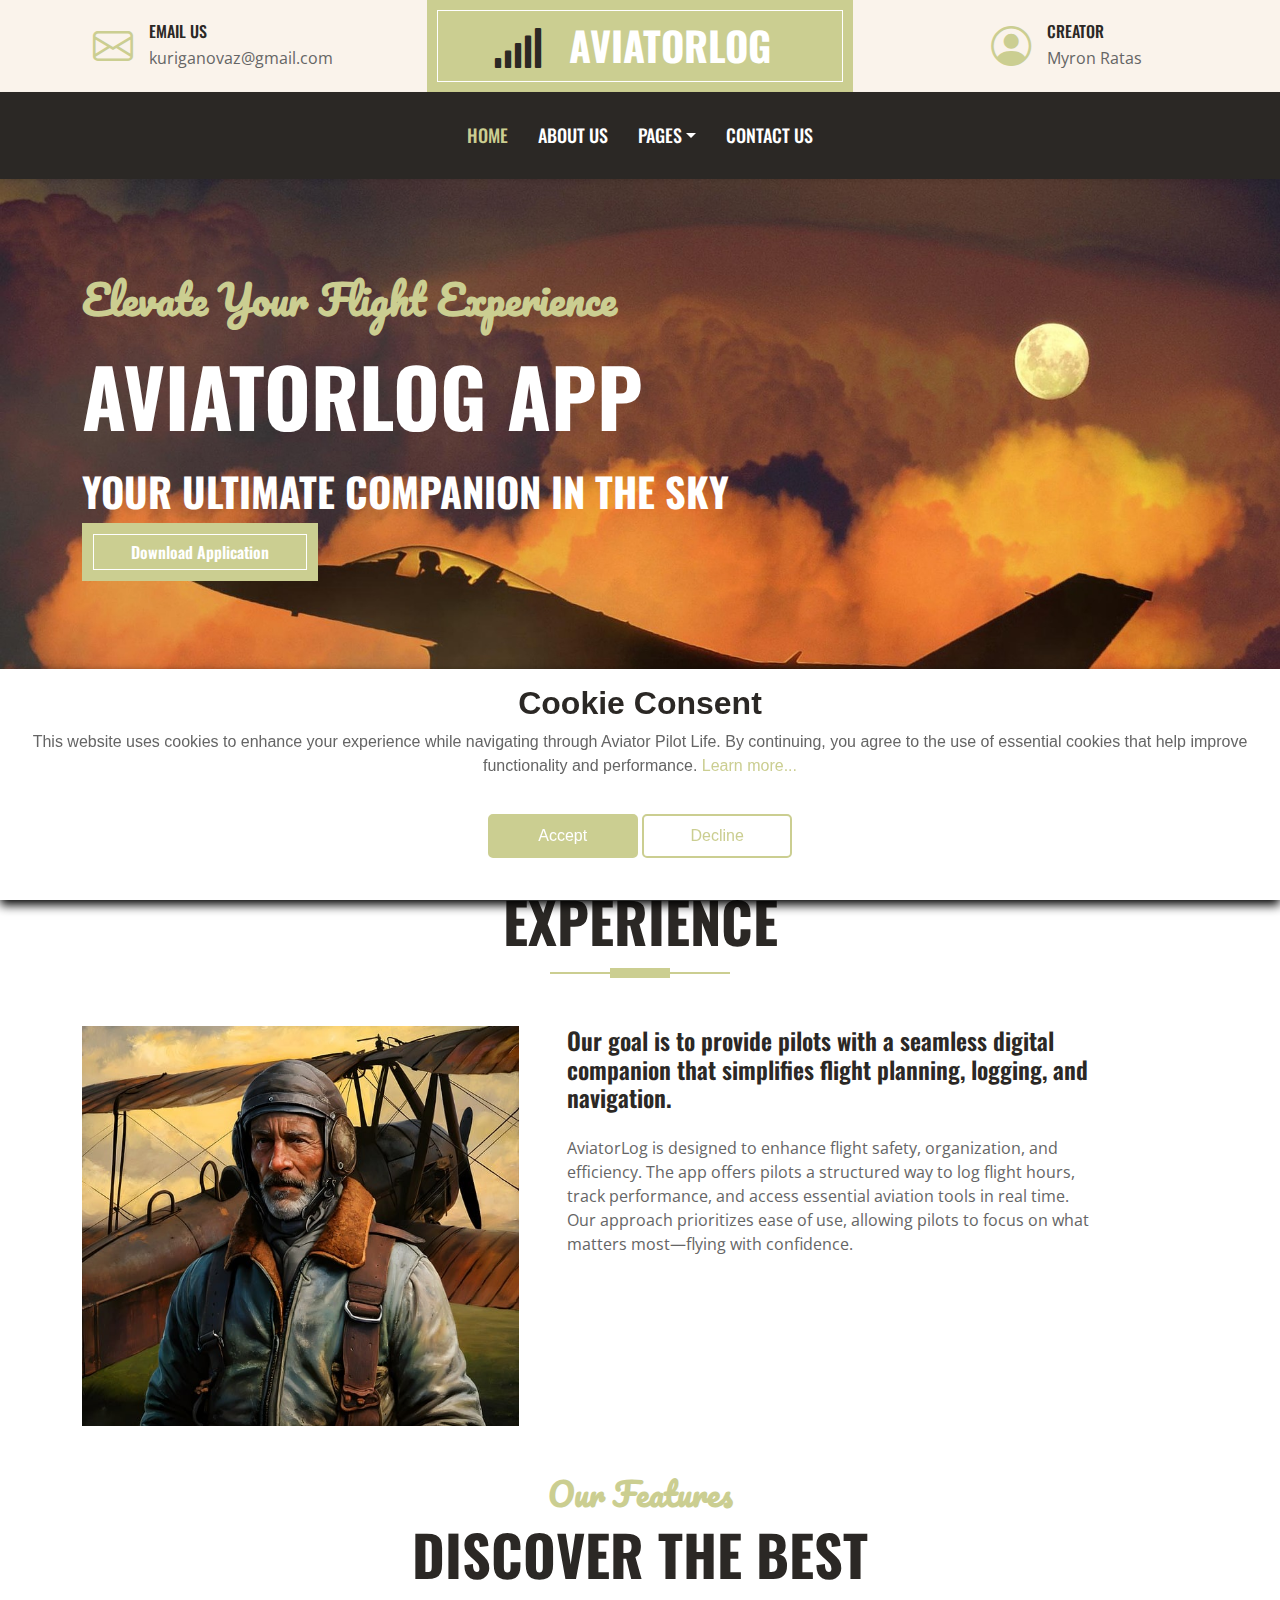
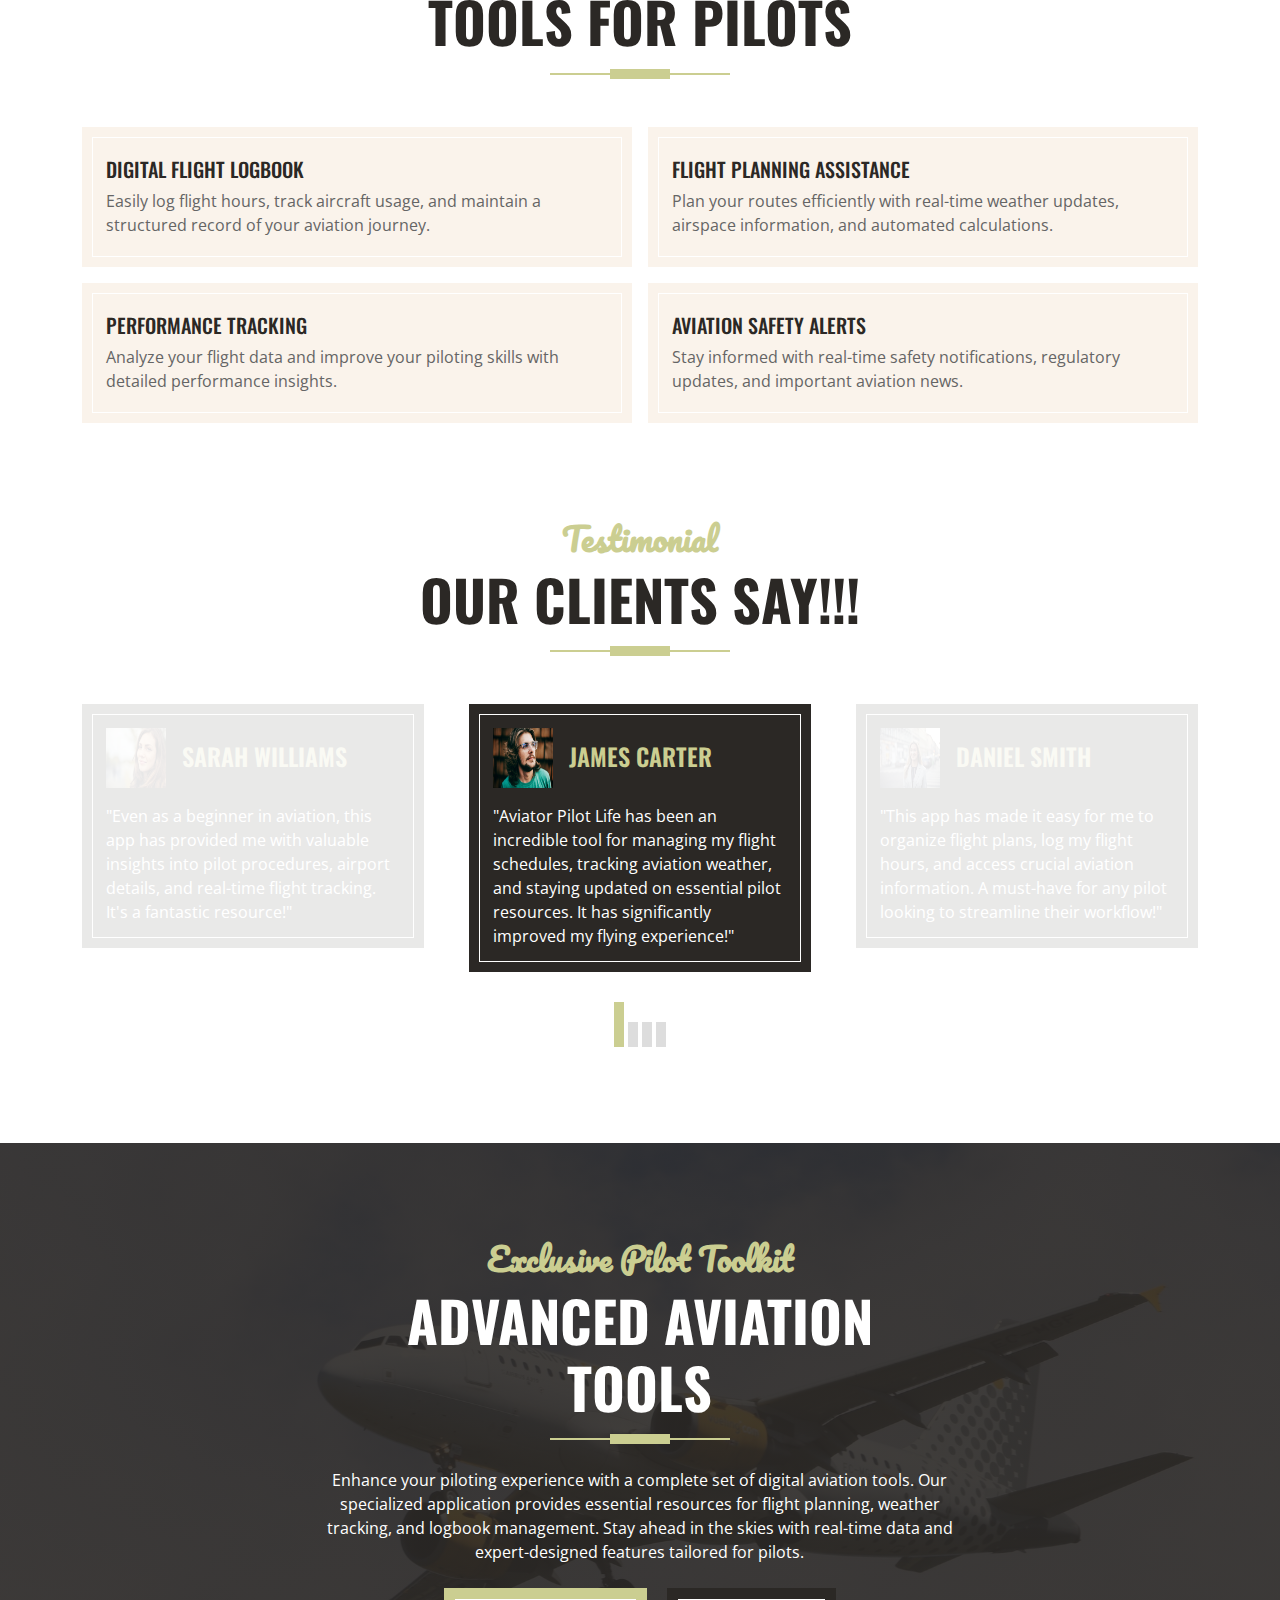
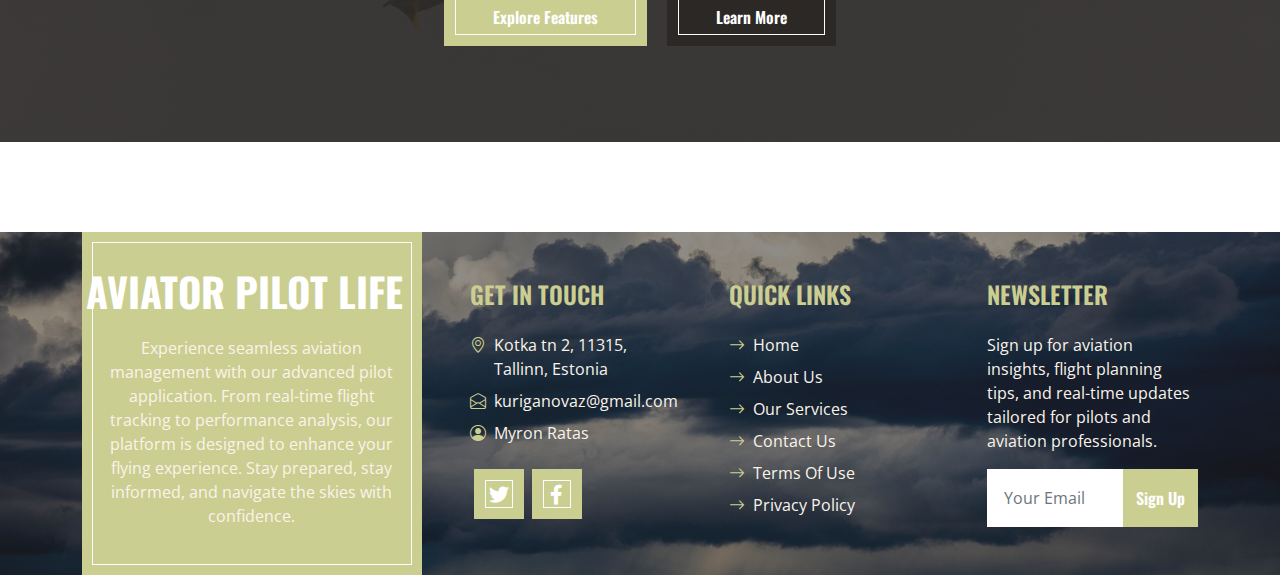
<file: index.html>
<!DOCTYPE html>
<html lang="en">
    <head>
        <meta charset="utf-8" />
        <title>AviatorLog</title>
        <meta content="width=device-width, initial-scale=1.0" name="viewport" />
        <meta content="Free HTML Templates" name="keywords" />
        <meta content="Free HTML Templates" name="description" />

        <!-- Favicon -->
        <link href="img/favicon.ico" rel="icon" />

        <!-- Google Web Fonts -->
        <link rel="preconnect" href="https://fonts.googleapis.com" />
        <link rel="preconnect" href="https://fonts.gstatic.com" crossorigin />
        <link
            href="https://fonts.googleapis.com/css2?family=Open+Sans:wght@400;600&family=Oswald:wght@500;600;700&family=Pacifico&display=swap"
            rel="stylesheet"
        />

        <!-- Icon Font Stylesheet -->
        <link
            href="https://cdnjs.cloudflare.com/ajax/libs/font-awesome/5.10.0/css/all.min.css"
            rel="stylesheet"
        />
        <link
            href="https://cdn.jsdelivr.net/npm/bootstrap-icons@1.4.1/font/bootstrap-icons.css"
            rel="stylesheet"
        />

        <!-- Libraries Stylesheet -->
        <link
            href="lib/owlcarousel/assets/owl.carousel.min.css"
            rel="stylesheet"
        />

        <!-- Customized Bootstrap Stylesheet -->
        <link href="css/bootstrap.min.css" rel="stylesheet" />

        <!-- Template Stylesheet -->
        <link href="css/style.css" rel="stylesheet" />
    </head>

    <body>
        <!-- Topbar Start -->
        <div class="container-fluid px-0 d-none d-lg-block">
            <div class="row gx-0">
                <div class="col-lg-4 text-center bg-secondary py-3">
                    <div
                        class="d-inline-flex align-items-center justify-content-center"
                    >
                        <i class="bi bi-envelope fs-1 text-primary me-3"></i>
                        <div class="text-start">
                            <h6 class="text-uppercase mb-1">Email Us</h6>
                            <span>kuriganovaz@gmail.com </span>
                        </div>
                    </div>
                </div>
                <div class="col-lg-4 text-center bg-primary border-inner py-3">
                    <div
                        class="d-inline-flex align-items-center justify-content-center"
                    >
                        <a href="index.html" class="navbar-brand">
                            <h1 class="m-0 text-uppercase text-white">
                                <i
                                    class="fa fa-solid fa-signal text-dark me-3"
                                ></i>
                                AviatorLog
                            </h1>
                        </a>
                    </div>
                </div>
                <div class="col-lg-4 text-center bg-secondary py-3">
                    <div
                        class="d-inline-flex align-items-center justify-content-center"
                    >
                        <i
                            class="bi bi-person-circle fs-1 text-primary me-3"
                        ></i>
                        <div class="text-start">
                            <h6 class="text-uppercase mb-1">Creator</h6>
                            <span>Myron Ratas</span>
                        </div>
                    </div>
                </div>
            </div>
        </div>
        <!-- Topbar End -->

        <!-- Navbar Start -->
        <nav
            class="navbar navbar-expand-lg bg-dark navbar-dark shadow-sm py-3 py-lg-0 px-3 px-lg-0"
        >
            <a href="index.html" class="navbar-brand d-block d-lg-none">
                <h1 class="m-0 text-uppercase text-white">
                    <i class="fa fa-plane fs-1 text-primary me-3"></i>AviatorLog
                </h1>
            </a>
            <button
                class="navbar-toggler"
                type="button"
                data-bs-toggle="collapse"
                data-bs-target="#navbarCollapse"
            >
                <span class="navbar-toggler-icon"></span>
            </button>
            <div class="collapse navbar-collapse" id="navbarCollapse">
                <div class="navbar-nav ms-auto mx-lg-auto py-0">
                    <a href="index.html" class="nav-item nav-link active"
                        >Home</a
                    >
                    <a href="about.html" class="nav-item nav-link">About Us</a>
                    <div class="nav-item dropdown">
                        <a
                            href="#"
                            class="nav-link dropdown-toggle"
                            data-bs-toggle="dropdown"
                            >Pages</a
                        >
                        <div class="dropdown-menu m-0">
                            <a href="service.html" class="dropdown-item"
                                >Our Service</a
                            >
                        </div>
                    </div>
                    <a href="contact.html" class="nav-item nav-link"
                        >Contact Us</a
                    >
                </div>
            </div>
        </nav>
        <!-- Navbar End -->

        <!-- Hero Start -->
        <div class="container-fluid bg-primary py-5 mb-5 hero-header">
            <div class="container py-5">
                <div class="row justify-content-start">
                    <div class="col-lg-8 text-center text-lg-start">
                        <h1 class="font-secondary text-primary mb-4">
                            Elevate Your Flight Experience
                        </h1>
                        <h1 class="display-1 text-uppercase text-white mb-4">
                            AviatorLog App
                        </h1>
                        <h1 class="text-uppercase text-white">
                            Your Ultimate Companion in the Sky
                        </h1>
                        <a
                            href="https://play.google.com/store/apps/details?id=paperplaneventures.pilotlife"
                            class="btn btn-primary border-inner py-3 px-5 me-3"
                            >Download Application</a
                        >
                    </div>
                </div>
            </div>
        </div>
        <!-- Hero End -->

        <!-- About Start -->
        <div class="container-fluid pt-5">
            <div class="container">
                <div
                    class="section-title position-relative text-center mx-auto mb-5 pb-3"
                    style="max-width: 600px"
                >
                    <h2 class="text-primary font-secondary">Our Mission</h2>
                    <h1 class="display-4 text-uppercase">
                        Enhancing the Pilot Experience
                    </h1>
                </div>
                <div class="row gx-5">
                    <div
                        class="col-lg-5 mb-5 mb-lg-0"
                        style="min-height: 400px"
                    >
                        <div class="position-relative h-100">
                            <img
                                class="position-absolute w-100 h-100"
                                src="img/approach.jpg"
                                style="object-fit: cover"
                            />
                        </div>
                    </div>
                    <div class="col-lg-6 pb-5">
                        <h4 class="mb-4">
                            Our goal is to provide pilots with a seamless
                            digital companion that simplifies flight planning,
                            logging, and navigation.
                        </h4>
                        <p class="mb-5">
                            AviatorLog is designed to enhance flight safety,
                            organization, and efficiency. The app offers pilots
                            a structured way to log flight hours, track
                            performance, and access essential aviation tools in
                            real time. Our approach prioritizes ease of use,
                            allowing pilots to focus on what matters most—flying
                            with confidence.
                        </p>
                    </div>
                </div>
            </div>
        </div>
        <!-- About End -->

        <!-- Features Start -->
        <div class="container-fluid about py-5">
            <div class="container">
                <div
                    class="section-title position-relative text-center mx-auto mb-5 pb-3"
                    style="max-width: 600px"
                >
                    <h2 class="text-primary font-secondary">Our Features</h2>
                    <h1 class="display-4 text-uppercase">
                        Discover the Best Tools for Pilots
                    </h1>
                </div>
                <div class="tab-class text-center">
                    <div class="tab-content">
                        <div id="tab-1" class="tab-pane fade show p-0 active">
                            <div class="row g-3">
                                <div class="col-lg-6">
                                    <div class="d-flex h-100">
                                        <div
                                            class="d-flex flex-column justify-content-center text-start bg-secondary border-inner px-4"
                                            style="padding: 30px"
                                        >
                                            <h5 class="text-uppercase">
                                                Digital Flight Logbook
                                            </h5>
                                            <span
                                                >Easily log flight hours, track
                                                aircraft usage, and maintain a
                                                structured record of your
                                                aviation journey.</span
                                            >
                                        </div>
                                    </div>
                                </div>
                                <div class="col-lg-6">
                                    <div class="d-flex h-100">
                                        <div
                                            class="d-flex flex-column justify-content-center text-start bg-secondary border-inner px-4"
                                            style="padding: 30px"
                                        >
                                            <h5 class="text-uppercase">
                                                Flight Planning Assistance
                                            </h5>
                                            <span
                                                >Plan your routes efficiently
                                                with real-time weather updates,
                                                airspace information, and
                                                automated calculations.</span
                                            >
                                        </div>
                                    </div>
                                </div>
                                <div class="col-lg-6">
                                    <div class="d-flex h-100">
                                        <div
                                            class="d-flex flex-column justify-content-center text-start bg-secondary border-inner px-4"
                                            style="padding: 30px"
                                        >
                                            <h5 class="text-uppercase">
                                                Performance Tracking
                                            </h5>
                                            <span
                                                >Analyze your flight data and
                                                improve your piloting skills
                                                with detailed performance
                                                insights.</span
                                            >
                                        </div>
                                    </div>
                                </div>
                                <div class="col-lg-6">
                                    <div class="d-flex h-100">
                                        <div
                                            class="d-flex flex-column justify-content-center text-start bg-secondary border-inner px-4"
                                            style="padding: 30px"
                                        >
                                            <h5 class="text-uppercase">
                                                Aviation Safety Alerts
                                            </h5>
                                            <span
                                                >Stay informed with real-time
                                                safety notifications, regulatory
                                                updates, and important aviation
                                                news.</span
                                            >
                                        </div>
                                    </div>
                                </div>
                            </div>
                        </div>
                    </div>
                </div>
            </div>
        </div>
        <!-- Features End -->

        <!-- Testimonial Start -->
        <div class="container-fluid py-5">
            <div class="container">
                <div
                    class="section-title position-relative text-center mx-auto mb-5 pb-3"
                    style="max-width: 600px"
                >
                    <h2 class="text-primary font-secondary">Testimonial</h2>
                    <h1 class="display-4 text-uppercase">Our Clients Say!!!</h1>
                </div>
                <div class="owl-carousel testimonial-carousel">
                    <div
                        class="testimonial-item bg-dark text-white border-inner p-4"
                    >
                        <div class="d-flex align-items-center mb-3">
                            <img
                                class="img-fluid flex-shrink-0"
                                src="img/testimonial-4.jpg"
                                style="width: 60px; height: 60px"
                            />
                            <div class="ps-3">
                                <h4 class="text-primary text-uppercase mb-1">
                                    James Carter
                                </h4>
                            </div>
                        </div>
                        <p class="mb-0">
                            "Aviator Pilot Life has been an incredible tool for
                            managing my flight schedules, tracking aviation
                            weather, and staying updated on essential pilot
                            resources. It has significantly improved my flying
                            experience!"
                        </p>
                    </div>
                    <div
                        class="testimonial-item bg-dark text-white border-inner p-4"
                    >
                        <div class="d-flex align-items-center mb-3">
                            <img
                                class="img-fluid flex-shrink-0"
                                src="img/testimonial-2.jpg"
                                style="width: 60px; height: 60px"
                            />
                            <div class="ps-3">
                                <h4 class="text-primary text-uppercase mb-1">
                                    Daniel Smith
                                </h4>
                            </div>
                        </div>
                        <p class="mb-0">
                            "This app has made it easy for me to organize flight
                            plans, log my flight hours, and access crucial
                            aviation information. A must-have for any pilot
                            looking to streamline their workflow!"
                        </p>
                    </div>
                    <div
                        class="testimonial-item bg-dark text-white border-inner p-4"
                    >
                        <div class="d-flex align-items-center mb-3">
                            <img
                                class="img-fluid flex-shrink-0"
                                src="img/testimonial-3.jpg"
                                style="width: 60px; height: 60px"
                            />
                            <div class="ps-3">
                                <h4 class="text-primary text-uppercase mb-1">
                                    Michael Johnson
                                </h4>
                            </div>
                        </div>
                        <p class="mb-0">
                            "Aviator Pilot Life has been a game-changer in
                            aviation training. My students can easily track
                            their progress, access flight manuals, and improve
                            their understanding of airspace regulations."
                        </p>
                    </div>
                    <div
                        class="testimonial-item bg-dark text-white border-inner p-4"
                    >
                        <div class="d-flex align-items-center mb-3">
                            <img
                                class="img-fluid flex-shrink-0"
                                src="img/testimonial-1.jpg"
                                style="width: 60px; height: 60px"
                            />
                            <div class="ps-3">
                                <h4 class="text-primary text-uppercase mb-1">
                                    Sarah Williams
                                </h4>
                            </div>
                        </div>
                        <p class="mb-0">
                            "Even as a beginner in aviation, this app has
                            provided me with valuable insights into pilot
                            procedures, airport details, and real-time flight
                            tracking. It's a fantastic resource!"
                        </p>
                    </div>
                </div>
            </div>
        </div>
        <!-- Testimonial End -->

        <!-- Offer Start -->
        <div class="container-fluid bg-offer my-5 py-5">
            <div class="container py-5">
                <div class="row gx-5 justify-content-center">
                    <div class="col-lg-7 text-center">
                        <div
                            class="section-title position-relative text-center mx-auto mb-4 pb-3"
                            style="max-width: 600px"
                        >
                            <h2 class="text-primary font-secondary">
                                Exclusive Pilot Toolkit
                            </h2>
                            <h1 class="display-4 text-uppercase text-white">
                                Advanced Aviation Tools
                            </h1>
                        </div>
                        <p class="text-white mb-4">
                            Enhance your piloting experience with a complete set
                            of digital aviation tools. Our specialized
                            application provides essential resources for flight
                            planning, weather tracking, and logbook management.
                            Stay ahead in the skies with real-time data and
                            expert-designed features tailored for pilots.
                        </p>
                        <a
                            href="service.html"
                            class="btn btn-primary border-inner py-3 px-5 me-3"
                            >Explore Features</a
                        >
                        <a
                            href="about.html"
                            class="btn btn-dark border-inner py-3 px-5"
                            >Learn More</a
                        >
                    </div>
                </div>
            </div>
        </div>
        <!-- Offer End -->

        <!-- Footer Start -->
        <div
            class="container-fluid bg-img text-secondary"
            style="margin-top: 90px"
        >
            <div class="container">
                <div class="row gx-5">
                    <div class="col-lg-4 col-md-6">
                        <div
                            class="d-flex flex-column align-items-center justify-content-center text-center h-100 bg-primary border-inner p-4"
                        >
                            <a href="index.html" class="navbar-brand">
                                <h1 class="m-0 text-uppercase text-white">
                                    Aviator Pilot Life
                                </h1>
                            </a>
                            <p class="mt-3">
                                Experience seamless aviation management with our
                                advanced pilot application. From real-time
                                flight tracking to performance analysis, our
                                platform is designed to enhance your flying
                                experience. Stay prepared, stay informed, and
                                navigate the skies with confidence.
                            </p>
                        </div>
                    </div>
                    <div class="col-lg-8 col-md-6">
                        <div class="row gx-5">
                            <div class="col-lg-4 col-md-12 pt-5 mb-5">
                                <h4 class="text-primary text-uppercase mb-4">
                                    Get In Touch
                                </h4>
                                <div class="d-flex mb-2">
                                    <i
                                        class="bi bi-geo-alt text-primary me-2"
                                    ></i>
                                    <p class="mb-0">
                                        Kotka tn 2, 11315, Tallinn, Estonia
                                    </p>
                                </div>
                                <div class="d-flex mb-2">
                                    <i
                                        class="bi bi-envelope-open text-primary me-2"
                                    ></i>
                                    <p class="mb-0">kuriganovaz@gmail.com</p>
                                </div>
                                <div class="d-flex mb-2">
                                    <i
                                        class="bi bi-person-circle text-primary me-2"
                                    ></i>
                                    <p class="mb-0">Myron Ratas</p>
                                </div>
                                <div class="d-flex mt-4">
                                    <a
                                        class="btn btn-lg btn-primary btn-lg-square border-inner rounded-0 mx-1"
                                        href="https://x.com/"
                                        ><i class="fab fa-twitter fw-normal"></i
                                    ></a>
                                    <a
                                        class="btn btn-lg btn-primary btn-lg-square border-inner rounded-0 mx-1"
                                        href="https://facebook.com/"
                                        ><i
                                            class="fab fa-facebook-f fw-normal"
                                        ></i
                                    ></a>
                                </div>
                            </div>
                            <div class="col-lg-4 col-md-12 pt-0 pt-lg-5 mb-5">
                                <h4 class="text-primary text-uppercase mb-4">
                                    Quick Links
                                </h4>
                                <div
                                    class="d-flex flex-column justify-content-start"
                                >
                                    <a
                                        class="text-secondary mb-2"
                                        href="index.html"
                                        ><i
                                            class="bi bi-arrow-right text-primary me-2"
                                        ></i
                                        >Home</a
                                    >
                                    <a
                                        class="text-secondary mb-2"
                                        href="about.html"
                                        ><i
                                            class="bi bi-arrow-right text-primary me-2"
                                        ></i
                                        >About Us</a
                                    >
                                    <a
                                        class="text-secondary mb-2"
                                        href="service.html"
                                        ><i
                                            class="bi bi-arrow-right text-primary me-2"
                                        ></i
                                        >Our Services</a
                                    >
                                    <a
                                        class="text-secondary mb-2"
                                        href="contact.html"
                                        ><i
                                            class="bi bi-arrow-right text-primary me-2"
                                        ></i
                                        >Contact Us</a
                                    >
                                    <a
                                        class="text-secondary mb-2"
                                        href="terms-of-use.html"
                                        ><i
                                            class="bi bi-arrow-right text-primary me-2"
                                        ></i
                                        >Terms Of Use</a
                                    >
                                    <a
                                        class="text-secondary"
                                        href="privacy-policy.html"
                                        ><i
                                            class="bi bi-arrow-right text-primary me-2"
                                        ></i
                                        >Privacy Policy</a
                                    >
                                </div>
                            </div>
                            <div class="col-lg-4 col-md-12 pt-0 pt-lg-5 mb-5">
                                <h4 class="text-primary text-uppercase mb-4">
                                    Newsletter
                                </h4>
                                <p>
                                    Sign up for aviation insights, flight
                                    planning tips, and real-time updates
                                    tailored for pilots and aviation
                                    professionals.
                                </p>
                                <form action="thanks.html" method="get">
                                    <div class="input-group">
                                        <input
                                            type="text"
                                            class="form-control border-white p-3"
                                            placeholder="Your Email"
                                            required
                                        />
                                        <button
                                            class="btn btn-primary"
                                            type="submit"
                                        >
                                            Sign Up
                                        </button>
                                    </div>
                                </form>
                            </div>
                        </div>
                    </div>
                </div>
            </div>
        </div>
        <!-- Footer End -->

        <!-- Back to Top -->
        <a href="#" class="btn btn-primary border-inner py-3 fs-4 back-to-top"
            ><i class="bi bi-arrow-up"></i
        ></a>

        <!-- Cookie banner -->
        <div class="cookie-wrapper show">
            <div>
                <i class="bx bx-cookie"></i>
                <h2 style="text-align: center">Cookie Consent</h2>
            </div>

            <div class="data">
                <p>
                    This website uses cookies to enhance your experience while
                    navigating through Aviator Pilot Life. By continuing, you
                    agree to the use of essential cookies that help improve
                    functionality and performance.
                    <a href="#">Learn more...</a>
                </p>
            </div>

            <div class="buttons">
                <button class="cookie-button" id="acceptBtn">Accept</button>
                <button class="cookie-button" id="declineBtn">Decline</button>
            </div>
        </div>
        <!-- End Cookie banner -->

        <!-- JavaScript Libraries -->
        <script src="https://code.jquery.com/jquery-3.4.1.min.js"></script>
        <script src="https://cdn.jsdelivr.net/npm/bootstrap@5.0.0/dist/js/bootstrap.bundle.min.js"></script>
        <script src="lib/easing/easing.min.js"></script>
        <script src="lib/waypoints/waypoints.min.js"></script>
        <script src="lib/counterup/counterup.min.js"></script>
        <script src="lib/owlcarousel/owl.carousel.min.js"></script>

        <!-- Template Javascript -->
        <script src="js/main.js"></script>
        <script src="js/cookiebanner.js"></script>
    </body>
</html>
</file>
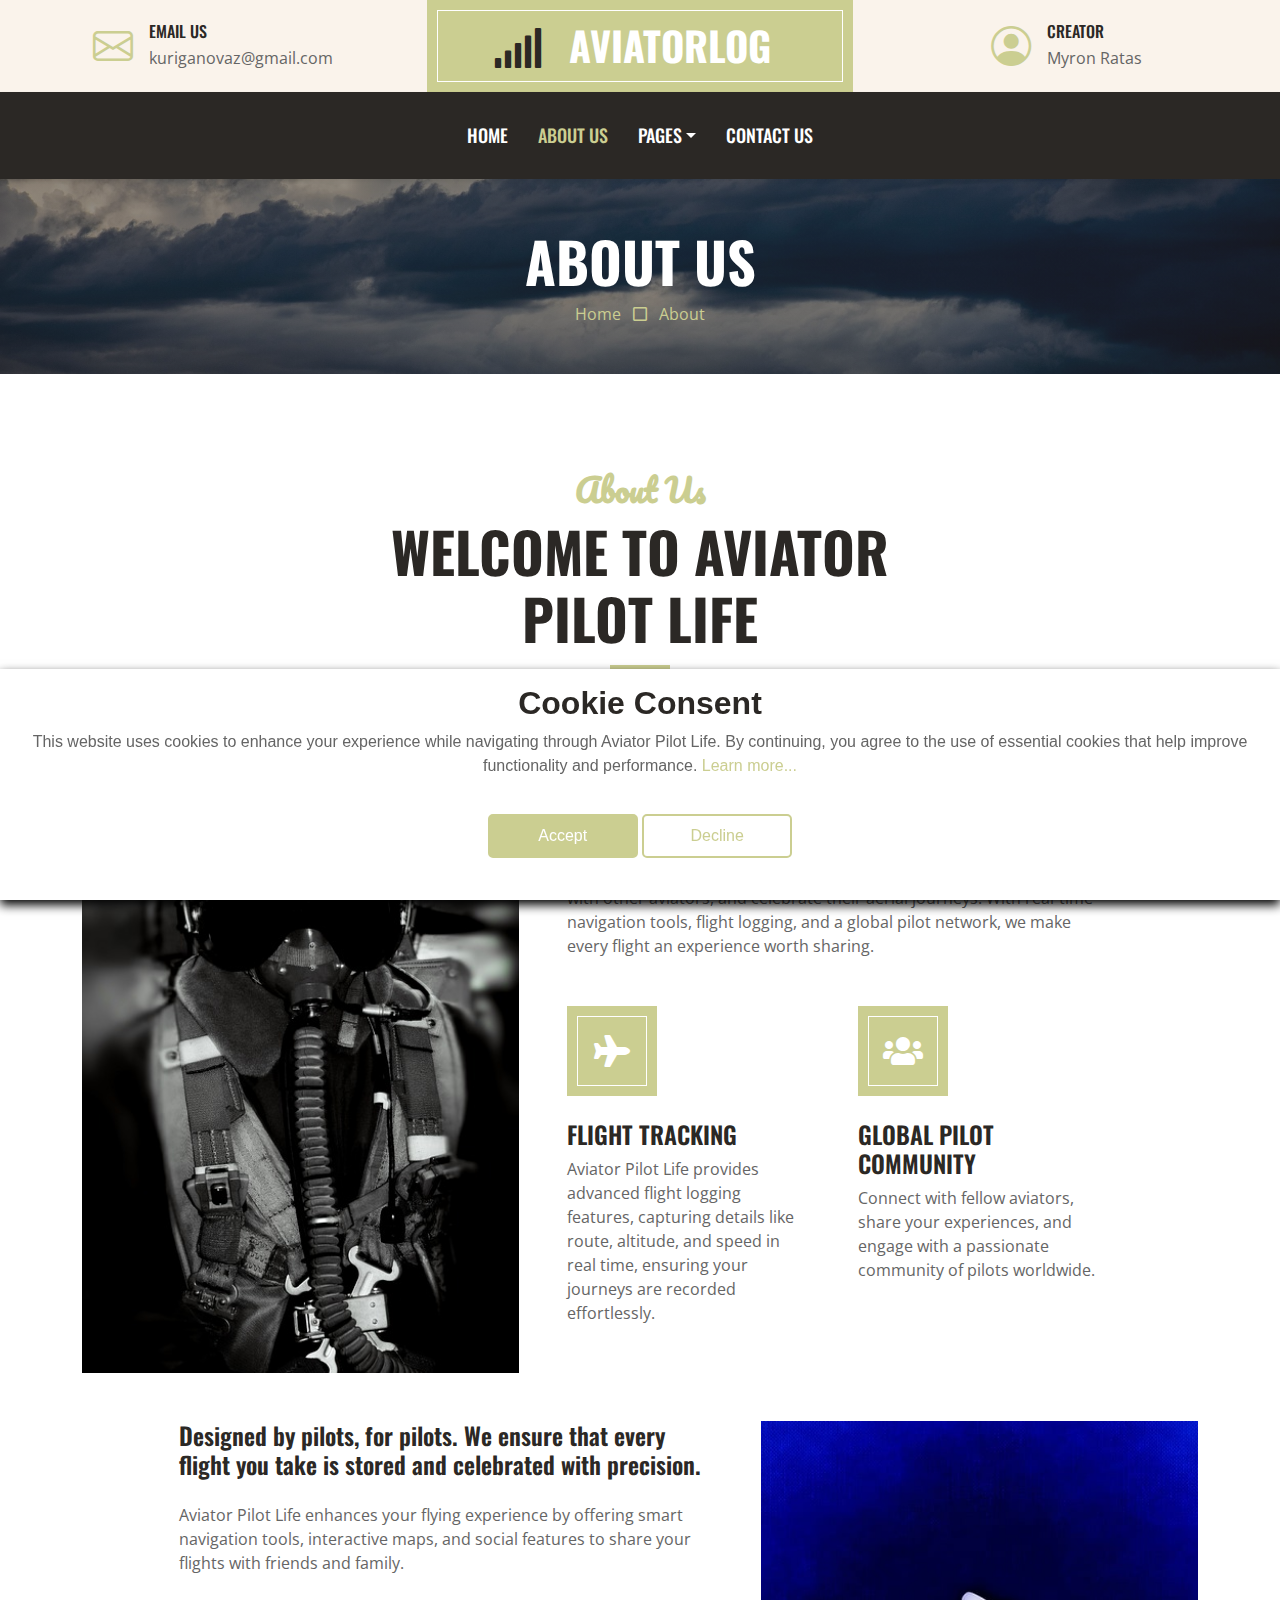
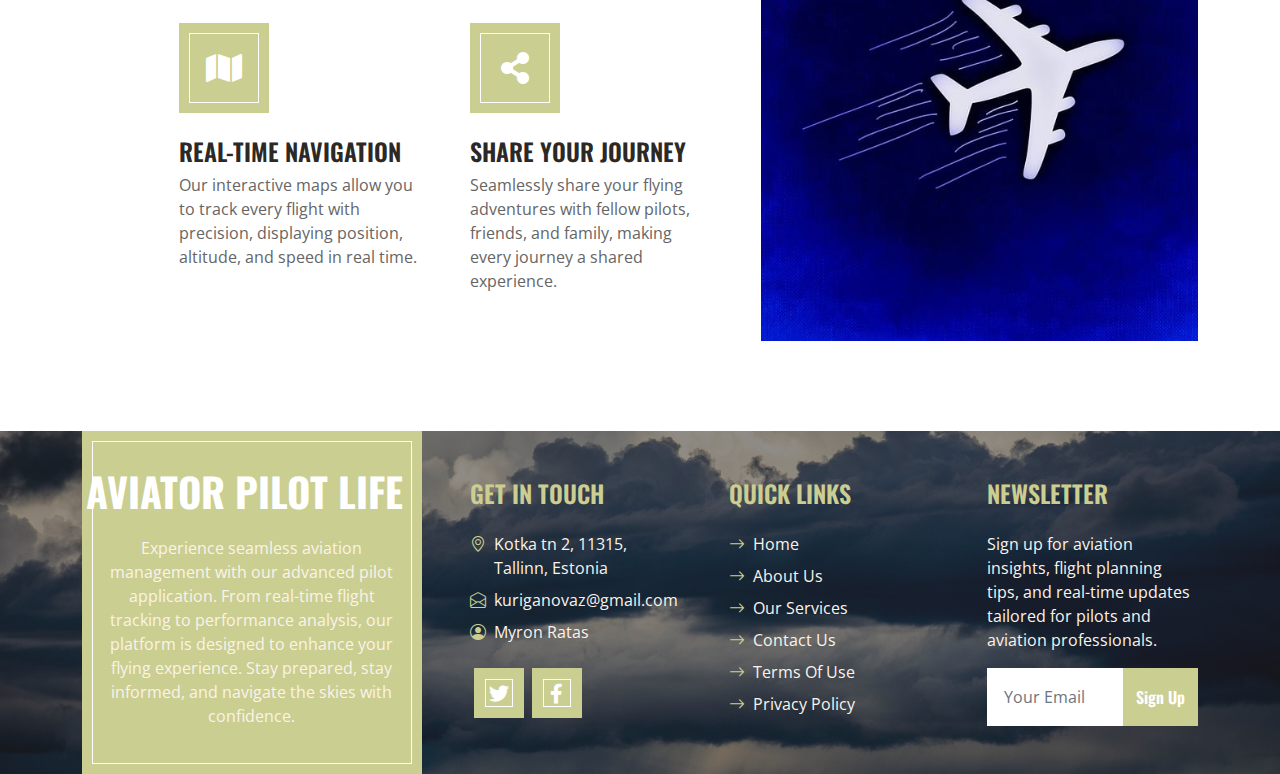
<file: about.html>
<!DOCTYPE html>
<html lang="en">
    <head>
        <meta charset="utf-8" />
        <title>AviatorLog</title>
        <meta content="width=device-width, initial-scale=1.0" name="viewport" />
        <meta content="Free HTML Templates" name="keywords" />
        <meta content="Free HTML Templates" name="description" />

        <!-- Favicon -->
        <link href="img/favicon.ico" rel="icon" />

        <!-- Google Web Fonts -->
        <link rel="preconnect" href="https://fonts.googleapis.com" />
        <link rel="preconnect" href="https://fonts.gstatic.com" crossorigin />
        <link
            href="https://fonts.googleapis.com/css2?family=Open+Sans:wght@400;600&family=Oswald:wght@500;600;700&family=Pacifico&display=swap"
            rel="stylesheet"
        />

        <!-- Icon Font Stylesheet -->
        <link
            href="https://cdnjs.cloudflare.com/ajax/libs/font-awesome/5.10.0/css/all.min.css"
            rel="stylesheet"
        />
        <link
            href="https://cdn.jsdelivr.net/npm/bootstrap-icons@1.4.1/font/bootstrap-icons.css"
            rel="stylesheet"
        />

        <!-- Libraries Stylesheet -->
        <link
            href="lib/owlcarousel/assets/owl.carousel.min.css"
            rel="stylesheet"
        />

        <!-- Customized Bootstrap Stylesheet -->
        <link href="css/bootstrap.min.css" rel="stylesheet" />

        <!-- Template Stylesheet -->
        <link href="css/style.css" rel="stylesheet" />
    </head>

    <body>
        <!-- Topbar Start -->
        <div class="container-fluid px-0 d-none d-lg-block">
            <div class="row gx-0">
                <div class="col-lg-4 text-center bg-secondary py-3">
                    <div
                        class="d-inline-flex align-items-center justify-content-center"
                    >
                        <i class="bi bi-envelope fs-1 text-primary me-3"></i>
                        <div class="text-start">
                            <h6 class="text-uppercase mb-1">Email Us</h6>
                            <span>kuriganovaz@gmail.com </span>
                        </div>
                    </div>
                </div>
                <div class="col-lg-4 text-center bg-primary border-inner py-3">
                    <div
                        class="d-inline-flex align-items-center justify-content-center"
                    >
                        <a href="index.html" class="navbar-brand">
                            <h1 class="m-0 text-uppercase text-white">
                                <i
                                    class="fa fa-solid fa-signal text-dark me-3"
                                ></i>
                                AviatorLog
                            </h1>
                        </a>
                    </div>
                </div>
                <div class="col-lg-4 text-center bg-secondary py-3">
                    <div
                        class="d-inline-flex align-items-center justify-content-center"
                    >
                        <i
                            class="bi bi-person-circle fs-1 text-primary me-3"
                        ></i>
                        <div class="text-start">
                            <h6 class="text-uppercase mb-1">Creator</h6>
                            <span>Myron Ratas</span>
                        </div>
                    </div>
                </div>
            </div>
        </div>
        <!-- Topbar End -->

        <!-- Navbar Start -->
        <nav
            class="navbar navbar-expand-lg bg-dark navbar-dark shadow-sm py-3 py-lg-0 px-3 px-lg-0"
        >
            <a href="index.html" class="navbar-brand d-block d-lg-none">
                <h1 class="m-0 text-uppercase text-white">
                    <i class="fa fa-plane fs-1 text-primary me-3"></i>AviatorLog
                </h1>
            </a>
            <button
                class="navbar-toggler"
                type="button"
                data-bs-toggle="collapse"
                data-bs-target="#navbarCollapse"
            >
                <span class="navbar-toggler-icon"></span>
            </button>
            <div class="collapse navbar-collapse" id="navbarCollapse">
                <div class="navbar-nav ms-auto mx-lg-auto py-0">
                    <a href="index.html" class="nav-item nav-link">Home</a>
                    <a href="about.html" class="nav-item nav-link active"
                        >About Us</a
                    >
                    <div class="nav-item dropdown">
                        <a
                            href="#"
                            class="nav-link dropdown-toggle"
                            data-bs-toggle="dropdown"
                            >Pages</a
                        >
                        <div class="dropdown-menu m-0">
                            <a href="service.html" class="dropdown-item"
                                >Our Service</a
                            >
                        </div>
                    </div>
                    <a href="contact.html" class="nav-item nav-link"
                        >Contact Us</a
                    >
                </div>
            </div>
        </nav>
        <!-- Navbar End -->

        <!-- Page Header Start -->
        <div class="container-fluid bg-dark bg-img p-5 mb-5">
            <div class="row">
                <div class="col-12 text-center">
                    <h1 class="display-4 text-uppercase text-white">
                        About Us
                    </h1>
                    <a href="index.html">Home</a>
                    <i class="far fa-square text-primary px-2"></i>
                    <a href="">About</a>
                </div>
            </div>
        </div>
        <!-- Page Header End -->

        <!-- About Start -->
        <div class="container-fluid pt-5">
            <div class="container">
                <div
                    class="section-title position-relative text-center mx-auto mb-5 pb-3"
                    style="max-width: 600px"
                >
                    <h2 class="text-primary font-secondary">About Us</h2>
                    <h1 class="display-4 text-uppercase">
                        Welcome to Aviator Pilot Life
                    </h1>
                </div>
                <div class="row gx-5">
                    <div
                        class="col-lg-5 mb-5 mb-lg-0"
                        style="min-height: 400px"
                    >
                        <div class="position-relative h-100">
                            <img
                                class="position-absolute w-100 h-100"
                                src="img/about-1.jpg"
                                style="object-fit: cover"
                            />
                        </div>
                    </div>
                    <div class="col-lg-6 pb-5">
                        <h4 class="mb-4">
                            Our mission is to bring pilots together in a
                            dynamic, interactive, and social way. Aviator Pilot
                            Life is built for aviation enthusiasts who want to
                            record, share, and relive their flying experiences.
                        </h4>
                        <p class="mb-5">
                            We provide pilots with an intuitive platform to
                            track flights, connect with other aviators, and
                            celebrate their aerial journeys. With real-time
                            navigation tools, flight logging, and a global pilot
                            network, we make every flight an experience worth
                            sharing.
                        </p>
                        <div class="row g-5">
                            <div class="col-sm-6">
                                <div
                                    class="d-flex align-items-center justify-content-center bg-primary border-inner mb-4"
                                    style="width: 90px; height: 90px"
                                >
                                    <i class="fa fa-plane fa-2x text-white"></i>
                                </div>
                                <h4 class="text-uppercase">Flight Tracking</h4>
                                <p class="mb-0">
                                    Aviator Pilot Life provides advanced flight
                                    logging features, capturing details like
                                    route, altitude, and speed in real time,
                                    ensuring your journeys are recorded
                                    effortlessly.
                                </p>
                            </div>
                            <div class="col-sm-6">
                                <div
                                    class="d-flex align-items-center justify-content-center bg-primary border-inner mb-4"
                                    style="width: 90px; height: 90px"
                                >
                                    <i class="fa fa-users fa-2x text-white"></i>
                                </div>
                                <h4 class="text-uppercase">
                                    Global Pilot Community
                                </h4>
                                <p class="mb-0">
                                    Connect with fellow aviators, share your
                                    experiences, and engage with a passionate
                                    community of pilots worldwide.
                                </p>
                            </div>
                        </div>
                    </div>
                </div>
                <div class="row gx-5 mt-5" style="flex-direction: row-reverse">
                    <div
                        class="col-lg-5 mb-5 mb-lg-0"
                        style="min-height: 400px"
                    >
                        <div class="position-relative h-100">
                            <img
                                class="position-absolute w-100 h-100"
                                src="img/about-2.jpg"
                                style="object-fit: cover"
                            />
                        </div>
                    </div>
                    <div class="col-lg-6 pb-5">
                        <h4 class="mb-4">
                            Designed by pilots, for pilots. We ensure that every
                            flight you take is stored and celebrated with
                            precision.
                        </h4>
                        <p class="mb-5">
                            Aviator Pilot Life enhances your flying experience
                            by offering smart navigation tools, interactive
                            maps, and social features to share your flights with
                            friends and family.
                        </p>
                        <div class="row g-5">
                            <div class="col-sm-6">
                                <div
                                    class="d-flex align-items-center justify-content-center bg-primary border-inner mb-4"
                                    style="width: 90px; height: 90px"
                                >
                                    <i class="fa fa-map fa-2x text-white"></i>
                                </div>
                                <h4 class="text-uppercase">
                                    Real-Time Navigation
                                </h4>
                                <p class="mb-0">
                                    Our interactive maps allow you to track
                                    every flight with precision, displaying
                                    position, altitude, and speed in real time.
                                </p>
                            </div>
                            <div class="col-sm-6">
                                <div
                                    class="d-flex align-items-center justify-content-center bg-primary border-inner mb-4"
                                    style="width: 90px; height: 90px"
                                >
                                    <i
                                        class="fa fa-share-alt fa-2x text-white"
                                    ></i>
                                </div>
                                <h4 class="text-uppercase">
                                    Share Your Journey
                                </h4>
                                <p class="mb-0">
                                    Seamlessly share your flying adventures with
                                    fellow pilots, friends, and family, making
                                    every journey a shared experience.
                                </p>
                            </div>
                        </div>
                    </div>
                </div>
            </div>
        </div>
        <!-- About End -->

        <!-- Footer Start -->
        <div
            class="container-fluid bg-img text-secondary"
            style="margin-top: 90px"
        >
            <div class="container">
                <div class="row gx-5">
                    <div class="col-lg-4 col-md-6">
                        <div
                            class="d-flex flex-column align-items-center justify-content-center text-center h-100 bg-primary border-inner p-4"
                        >
                            <a href="index.html" class="navbar-brand">
                                <h1 class="m-0 text-uppercase text-white">
                                    Aviator Pilot Life
                                </h1>
                            </a>
                            <p class="mt-3">
                                Experience seamless aviation management with our
                                advanced pilot application. From real-time
                                flight tracking to performance analysis, our
                                platform is designed to enhance your flying
                                experience. Stay prepared, stay informed, and
                                navigate the skies with confidence.
                            </p>
                        </div>
                    </div>
                    <div class="col-lg-8 col-md-6">
                        <div class="row gx-5">
                            <div class="col-lg-4 col-md-12 pt-5 mb-5">
                                <h4 class="text-primary text-uppercase mb-4">
                                    Get In Touch
                                </h4>
                                <div class="d-flex mb-2">
                                    <i
                                        class="bi bi-geo-alt text-primary me-2"
                                    ></i>
                                    <p class="mb-0">
                                        Kotka tn 2, 11315, Tallinn, Estonia
                                    </p>
                                </div>
                                <div class="d-flex mb-2">
                                    <i
                                        class="bi bi-envelope-open text-primary me-2"
                                    ></i>
                                    <p class="mb-0">kuriganovaz@gmail.com</p>
                                </div>
                                <div class="d-flex mb-2">
                                    <i
                                        class="bi bi-person-circle text-primary me-2"
                                    ></i>
                                    <p class="mb-0">Myron Ratas</p>
                                </div>
                                <div class="d-flex mt-4">
                                    <a
                                        class="btn btn-lg btn-primary btn-lg-square border-inner rounded-0 mx-1"
                                        href="https://x.com/"
                                        ><i class="fab fa-twitter fw-normal"></i
                                    ></a>
                                    <a
                                        class="btn btn-lg btn-primary btn-lg-square border-inner rounded-0 mx-1"
                                        href="https://facebook.com/"
                                        ><i
                                            class="fab fa-facebook-f fw-normal"
                                        ></i
                                    ></a>
                                </div>
                            </div>
                            <div class="col-lg-4 col-md-12 pt-0 pt-lg-5 mb-5">
                                <h4 class="text-primary text-uppercase mb-4">
                                    Quick Links
                                </h4>
                                <div
                                    class="d-flex flex-column justify-content-start"
                                >
                                    <a
                                        class="text-secondary mb-2"
                                        href="index.html"
                                        ><i
                                            class="bi bi-arrow-right text-primary me-2"
                                        ></i
                                        >Home</a
                                    >
                                    <a
                                        class="text-secondary mb-2"
                                        href="about.html"
                                        ><i
                                            class="bi bi-arrow-right text-primary me-2"
                                        ></i
                                        >About Us</a
                                    >
                                    <a
                                        class="text-secondary mb-2"
                                        href="service.html"
                                        ><i
                                            class="bi bi-arrow-right text-primary me-2"
                                        ></i
                                        >Our Services</a
                                    >
                                    <a
                                        class="text-secondary mb-2"
                                        href="contact.html"
                                        ><i
                                            class="bi bi-arrow-right text-primary me-2"
                                        ></i
                                        >Contact Us</a
                                    >
                                    <a
                                        class="text-secondary mb-2"
                                        href="terms-of-use.html"
                                        ><i
                                            class="bi bi-arrow-right text-primary me-2"
                                        ></i
                                        >Terms Of Use</a
                                    >
                                    <a
                                        class="text-secondary"
                                        href="privacy-policy.html"
                                        ><i
                                            class="bi bi-arrow-right text-primary me-2"
                                        ></i
                                        >Privacy Policy</a
                                    >
                                </div>
                            </div>
                            <div class="col-lg-4 col-md-12 pt-0 pt-lg-5 mb-5">
                                <h4 class="text-primary text-uppercase mb-4">
                                    Newsletter
                                </h4>
                                <p>
                                    Sign up for aviation insights, flight
                                    planning tips, and real-time updates
                                    tailored for pilots and aviation
                                    professionals.
                                </p>
                                <form action="thanks.html" method="get">
                                    <div class="input-group">
                                        <input
                                            type="text"
                                            class="form-control border-white p-3"
                                            placeholder="Your Email"
                                            required
                                        />
                                        <button
                                            class="btn btn-primary"
                                            type="submit"
                                        >
                                            Sign Up
                                        </button>
                                    </div>
                                </form>
                            </div>
                        </div>
                    </div>
                </div>
            </div>
        </div>
        <!-- Footer End -->

        <!-- Back to Top -->
        <a href="#" class="btn btn-primary border-inner py-3 fs-4 back-to-top"
            ><i class="bi bi-arrow-up"></i
        ></a>

        <!-- Cookie banner -->
        <div class="cookie-wrapper show">
            <div>
                <i class="bx bx-cookie"></i>
                <h2 style="text-align: center">Cookie Consent</h2>
            </div>

            <div class="data">
                <p>
                    This website uses cookies to enhance your experience while
                    navigating through Aviator Pilot Life. By continuing, you
                    agree to the use of essential cookies that help improve
                    functionality and performance.
                    <a href="#">Learn more...</a>
                </p>
            </div>

            <div class="buttons">
                <button class="cookie-button" id="acceptBtn">Accept</button>
                <button class="cookie-button" id="declineBtn">Decline</button>
            </div>
        </div>
        <!-- End Cookie banner -->

        <!-- JavaScript Libraries -->
        <script src="https://code.jquery.com/jquery-3.4.1.min.js"></script>
        <script src="https://cdn.jsdelivr.net/npm/bootstrap@5.0.0/dist/js/bootstrap.bundle.min.js"></script>
        <script src="lib/easing/easing.min.js"></script>
        <script src="lib/waypoints/waypoints.min.js"></script>
        <script src="lib/counterup/counterup.min.js"></script>
        <script src="lib/owlcarousel/owl.carousel.min.js"></script>

        <!-- Template Javascript -->
        <script src="js/main.js"></script>
        <script src="js/cookiebanner.js"></script>
    </body>
</html>
</file>
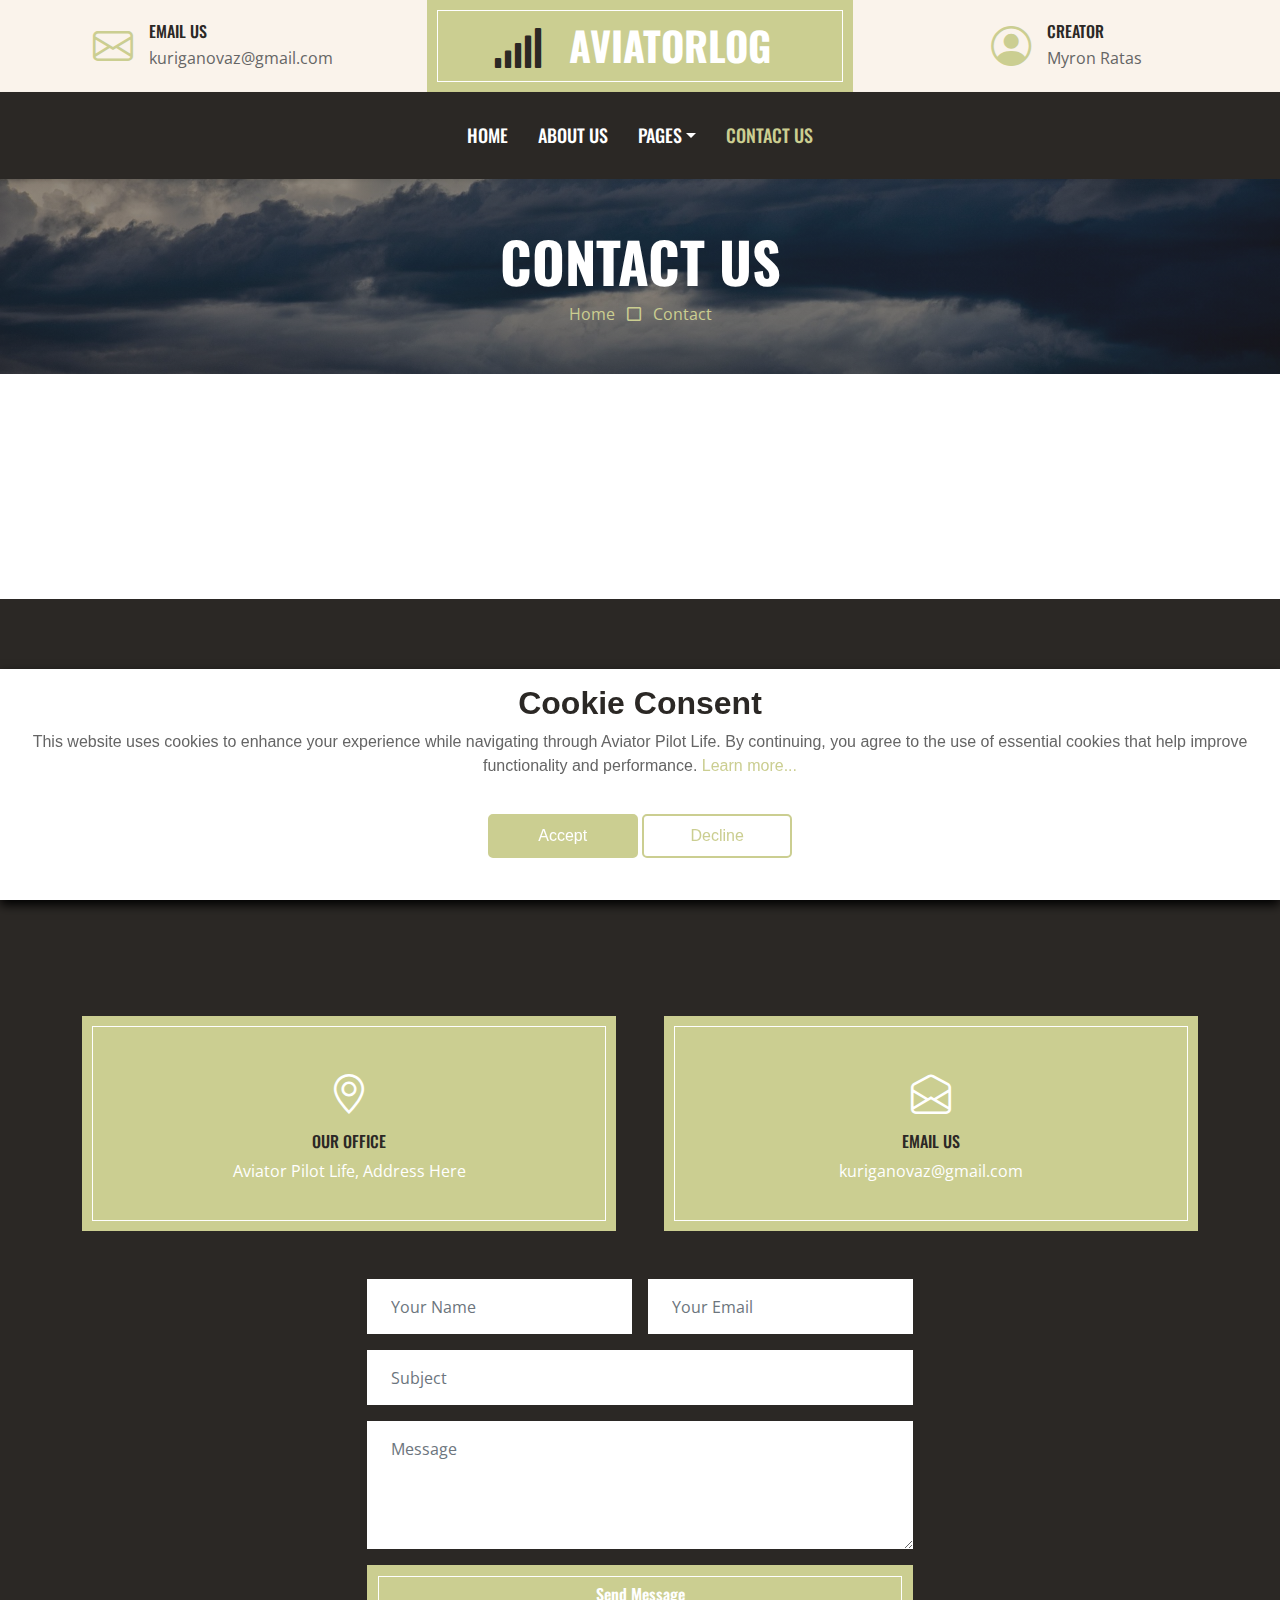
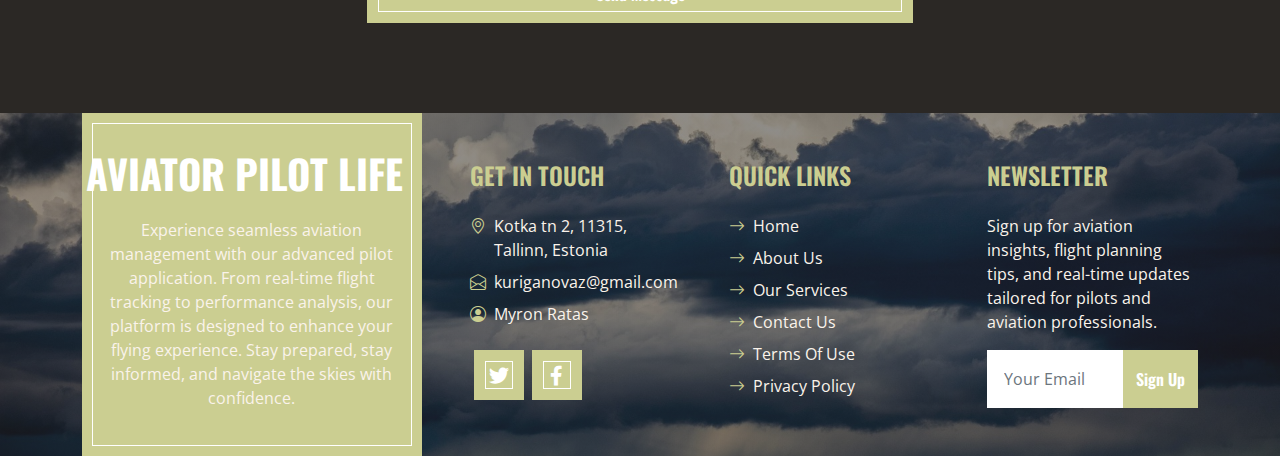
<file: contact.html>
<!DOCTYPE html>
<html lang="en">
    <head>
        <meta charset="utf-8" />
        <title>AviatorLog</title>
        <meta content="width=device-width, initial-scale=1.0" name="viewport" />
        <meta content="Free HTML Templates" name="keywords" />
        <meta content="Free HTML Templates" name="description" />

        <!-- Favicon -->
        <link href="img/favicon.ico" rel="icon" />

        <!-- Google Web Fonts -->
        <link rel="preconnect" href="https://fonts.googleapis.com" />
        <link rel="preconnect" href="https://fonts.gstatic.com" crossorigin />
        <link
            href="https://fonts.googleapis.com/css2?family=Open+Sans:wght@400;600&family=Oswald:wght@500;600;700&family=Pacifico&display=swap"
            rel="stylesheet"
        />

        <!-- Icon Font Stylesheet -->
        <link
            href="https://cdnjs.cloudflare.com/ajax/libs/font-awesome/5.10.0/css/all.min.css"
            rel="stylesheet"
        />
        <link
            href="https://cdn.jsdelivr.net/npm/bootstrap-icons@1.4.1/font/bootstrap-icons.css"
            rel="stylesheet"
        />

        <!-- Libraries Stylesheet -->
        <link
            href="lib/owlcarousel/assets/owl.carousel.min.css"
            rel="stylesheet"
        />

        <!-- Customized Bootstrap Stylesheet -->
        <link href="css/bootstrap.min.css" rel="stylesheet" />

        <!-- Template Stylesheet -->
        <link href="css/style.css" rel="stylesheet" />
    </head>

    <body>
        <!-- Topbar Start -->
        <div class="container-fluid px-0 d-none d-lg-block">
            <div class="row gx-0">
                <div class="col-lg-4 text-center bg-secondary py-3">
                    <div
                        class="d-inline-flex align-items-center justify-content-center"
                    >
                        <i class="bi bi-envelope fs-1 text-primary me-3"></i>
                        <div class="text-start">
                            <h6 class="text-uppercase mb-1">Email Us</h6>
                            <span>kuriganovaz@gmail.com </span>
                        </div>
                    </div>
                </div>
                <div class="col-lg-4 text-center bg-primary border-inner py-3">
                    <div
                        class="d-inline-flex align-items-center justify-content-center"
                    >
                        <a href="index.html" class="navbar-brand">
                            <h1 class="m-0 text-uppercase text-white">
                                <i
                                    class="fa fa-solid fa-signal text-dark me-3"
                                ></i>
                                AviatorLog
                            </h1>
                        </a>
                    </div>
                </div>
                <div class="col-lg-4 text-center bg-secondary py-3">
                    <div
                        class="d-inline-flex align-items-center justify-content-center"
                    >
                        <i
                            class="bi bi-person-circle fs-1 text-primary me-3"
                        ></i>
                        <div class="text-start">
                            <h6 class="text-uppercase mb-1">Creator</h6>
                            <span>Myron Ratas</span>
                        </div>
                    </div>
                </div>
            </div>
        </div>
        <!-- Topbar End -->

        <!-- Navbar Start -->
        <nav
            class="navbar navbar-expand-lg bg-dark navbar-dark shadow-sm py-3 py-lg-0 px-3 px-lg-0"
        >
            <a href="index.html" class="navbar-brand d-block d-lg-none">
                <h1 class="m-0 text-uppercase text-white">
                    <i class="fa fa-plane fs-1 text-primary me-3"></i>AviatorLog
                </h1>
            </a>
            <button
                class="navbar-toggler"
                type="button"
                data-bs-toggle="collapse"
                data-bs-target="#navbarCollapse"
            >
                <span class="navbar-toggler-icon"></span>
            </button>
            <div class="collapse navbar-collapse" id="navbarCollapse">
                <div class="navbar-nav ms-auto mx-lg-auto py-0">
                    <a href="index.html" class="nav-item nav-link">Home</a>
                    <a href="about.html" class="nav-item nav-link">About Us</a>
                    <div class="nav-item dropdown">
                        <a
                            href="#"
                            class="nav-link dropdown-toggle"
                            data-bs-toggle="dropdown"
                            >Pages</a
                        >
                        <div class="dropdown-menu m-0">
                            <a href="service.html" class="dropdown-item"
                                >Our Service</a
                            >
                        </div>
                    </div>
                    <a href="contact.html" class="nav-item nav-link active"
                        >Contact Us</a
                    >
                </div>
            </div>
        </nav>
        <!-- Navbar End -->

        <!-- Page Header Start -->
        <div class="container-fluid bg-dark bg-img p-5 mb-5">
            <div class="row">
                <div class="col-12 text-center">
                    <h1 class="display-4 text-uppercase text-white">
                        Contact Us
                    </h1>
                    <a href="">Home</a>
                    <i class="far fa-square text-primary px-2"></i>
                    <a href="">Contact</a>
                </div>
            </div>
        </div>
        <!-- Page Header End -->

        <!-- Contact Start -->
        <div
            class="container-fluid contact position-relative px-5"
            style="margin-top: 90px"
        >
            <div class="container">
                <iframe
                    src="https://www.google.com/maps/embed?pb=!1m18!1m12!1m3!1d2029.6151219859605!2d24.7262325!3d59.42281489999999!2m3!1f0!2f0!3f0!3m2!1i1024!2i768!4f13.1!3m3!1m2!1s0x46929491a1d958c3%3A0xd7f033e073ab79e4!2zS290a2EgdG4gMiwgMTEzMTUgVGFsbGlubiwg0JXRgdGC0L7QvdGW0Y8!5e0!3m2!1suk!2sua!4v1740307175250!5m2!1suk!2sua"
                    width="100%"
                    height="450"
                    style="border: 0"
                    allowfullscreen=""
                    loading="lazy"
                    referrerpolicy="no-referrer-when-downgrade"
                ></iframe>
                <div class="row g-5 mb-5 mt-5">
                    <div class="col-lg-6 col-md-6">
                        <div
                            class="bg-primary border-inner text-center text-white p-5"
                        >
                            <i class="bi bi-geo-alt fs-1 text-white"></i>
                            <h6 class="text-uppercase my-2">Our Office</h6>
                            <span>Aviator Pilot Life, Address Here</span>
                        </div>
                    </div>
                    <div class="col-lg-6 col-md-6">
                        <div
                            class="bg-primary border-inner text-center text-white p-5"
                        >
                            <i class="bi bi-envelope-open fs-1 text-white"></i>
                            <h6 class="text-uppercase my-2">Email Us</h6>
                            <span>kuriganovaz@gmail.com</span>
                        </div>
                    </div>
                </div>
                <div class="row justify-content-center">
                    <div class="col-lg-6">
                        <form>
                            <div class="row g-3">
                                <div class="col-sm-6">
                                    <input
                                        type="text"
                                        class="form-control bg-light border-0 px-4"
                                        placeholder="Your Name"
                                        style="height: 55px"
                                        required
                                    />
                                </div>
                                <div class="col-sm-6">
                                    <input
                                        type="email"
                                        class="form-control bg-light border-0 px-4"
                                        placeholder="Your Email"
                                        style="height: 55px"
                                        required
                                    />
                                </div>
                                <div class="col-sm-12">
                                    <input
                                        type="text"
                                        class="form-control bg-light border-0 px-4"
                                        placeholder="Subject"
                                        style="height: 55px"
                                        required
                                    />
                                </div>
                                <div class="col-sm-12">
                                    <textarea
                                        class="form-control bg-light border-0 px-4 py-3"
                                        rows="4"
                                        placeholder="Message"
                                        required
                                    ></textarea>
                                </div>
                                <div class="col-sm-12">
                                    <button
                                        class="btn btn-primary border-inner w-100 py-3"
                                        type="submit"
                                    >
                                        Send Message
                                    </button>
                                </div>
                            </div>
                        </form>
                    </div>
                </div>
            </div>
        </div>
        <!-- Contact End -->

        <!-- Footer Start -->
        <div
            class="container-fluid bg-img text-secondary"
            style="margin-top: 90px"
        >
            <div class="container">
                <div class="row gx-5">
                    <div class="col-lg-4 col-md-6">
                        <div
                            class="d-flex flex-column align-items-center justify-content-center text-center h-100 bg-primary border-inner p-4"
                        >
                            <a href="index.html" class="navbar-brand">
                                <h1 class="m-0 text-uppercase text-white">
                                    Aviator Pilot Life
                                </h1>
                            </a>
                            <p class="mt-3">
                                Experience seamless aviation management with our
                                advanced pilot application. From real-time
                                flight tracking to performance analysis, our
                                platform is designed to enhance your flying
                                experience. Stay prepared, stay informed, and
                                navigate the skies with confidence.
                            </p>
                        </div>
                    </div>
                    <div class="col-lg-8 col-md-6">
                        <div class="row gx-5">
                            <div class="col-lg-4 col-md-12 pt-5 mb-5">
                                <h4 class="text-primary text-uppercase mb-4">
                                    Get In Touch
                                </h4>
                                <div class="d-flex mb-2">
                                    <i
                                        class="bi bi-geo-alt text-primary me-2"
                                    ></i>
                                    <p class="mb-0">
                                        Kotka tn 2, 11315, Tallinn, Estonia
                                    </p>
                                </div>
                                <div class="d-flex mb-2">
                                    <i
                                        class="bi bi-envelope-open text-primary me-2"
                                    ></i>
                                    <p class="mb-0">kuriganovaz@gmail.com</p>
                                </div>
                                <div class="d-flex mb-2">
                                    <i
                                        class="bi bi-person-circle text-primary me-2"
                                    ></i>
                                    <p class="mb-0">Myron Ratas</p>
                                </div>
                                <div class="d-flex mt-4">
                                    <a
                                        class="btn btn-lg btn-primary btn-lg-square border-inner rounded-0 mx-1"
                                        href="https://x.com/"
                                        ><i class="fab fa-twitter fw-normal"></i
                                    ></a>
                                    <a
                                        class="btn btn-lg btn-primary btn-lg-square border-inner rounded-0 mx-1"
                                        href="https://facebook.com/"
                                        ><i
                                            class="fab fa-facebook-f fw-normal"
                                        ></i
                                    ></a>
                                </div>
                            </div>
                            <div class="col-lg-4 col-md-12 pt-0 pt-lg-5 mb-5">
                                <h4 class="text-primary text-uppercase mb-4">
                                    Quick Links
                                </h4>
                                <div
                                    class="d-flex flex-column justify-content-start"
                                >
                                    <a
                                        class="text-secondary mb-2"
                                        href="index.html"
                                        ><i
                                            class="bi bi-arrow-right text-primary me-2"
                                        ></i
                                        >Home</a
                                    >
                                    <a
                                        class="text-secondary mb-2"
                                        href="about.html"
                                        ><i
                                            class="bi bi-arrow-right text-primary me-2"
                                        ></i
                                        >About Us</a
                                    >
                                    <a
                                        class="text-secondary mb-2"
                                        href="service.html"
                                        ><i
                                            class="bi bi-arrow-right text-primary me-2"
                                        ></i
                                        >Our Services</a
                                    >
                                    <a
                                        class="text-secondary mb-2"
                                        href="contact.html"
                                        ><i
                                            class="bi bi-arrow-right text-primary me-2"
                                        ></i
                                        >Contact Us</a
                                    >
                                    <a
                                        class="text-secondary mb-2"
                                        href="terms-of-use.html"
                                        ><i
                                            class="bi bi-arrow-right text-primary me-2"
                                        ></i
                                        >Terms Of Use</a
                                    >
                                    <a
                                        class="text-secondary"
                                        href="privacy-policy.html"
                                        ><i
                                            class="bi bi-arrow-right text-primary me-2"
                                        ></i
                                        >Privacy Policy</a
                                    >
                                </div>
                            </div>
                            <div class="col-lg-4 col-md-12 pt-0 pt-lg-5 mb-5">
                                <h4 class="text-primary text-uppercase mb-4">
                                    Newsletter
                                </h4>
                                <p>
                                    Sign up for aviation insights, flight
                                    planning tips, and real-time updates
                                    tailored for pilots and aviation
                                    professionals.
                                </p>
                                <form action="thanks.html" method="get">
                                    <div class="input-group">
                                        <input
                                            type="text"
                                            class="form-control border-white p-3"
                                            placeholder="Your Email"
                                            required
                                        />
                                        <button
                                            class="btn btn-primary"
                                            type="submit"
                                        >
                                            Sign Up
                                        </button>
                                    </div>
                                </form>
                            </div>
                        </div>
                    </div>
                </div>
            </div>
        </div>
        <!-- Footer End -->

        <!-- Back to Top -->
        <a href="#" class="btn btn-primary border-inner py-3 fs-4 back-to-top"
            ><i class="bi bi-arrow-up"></i
        ></a>

        <!-- Cookie banner -->
        <div class="cookie-wrapper show">
            <div>
                <i class="bx bx-cookie"></i>
                <h2 style="text-align: center">Cookie Consent</h2>
            </div>

            <div class="data">
                <p>
                    This website uses cookies to enhance your experience while
                    navigating through Aviator Pilot Life. By continuing, you
                    agree to the use of essential cookies that help improve
                    functionality and performance.
                    <a href="#">Learn more...</a>
                </p>
            </div>

            <div class="buttons">
                <button class="cookie-button" id="acceptBtn">Accept</button>
                <button class="cookie-button" id="declineBtn">Decline</button>
            </div>
        </div>
        <!-- End Cookie banner -->

        <!-- JavaScript Libraries -->
        <script src="https://code.jquery.com/jquery-3.4.1.min.js"></script>
        <script src="https://cdn.jsdelivr.net/npm/bootstrap@5.0.0/dist/js/bootstrap.bundle.min.js"></script>
        <script src="lib/easing/easing.min.js"></script>
        <script src="lib/waypoints/waypoints.min.js"></script>
        <script src="lib/counterup/counterup.min.js"></script>
        <script src="lib/owlcarousel/owl.carousel.min.js"></script>

        <!-- Template Javascript -->
        <script src="js/main.js"></script>
        <script src="js/cookiebanner.js"></script>
    </body>
</html>
</file>
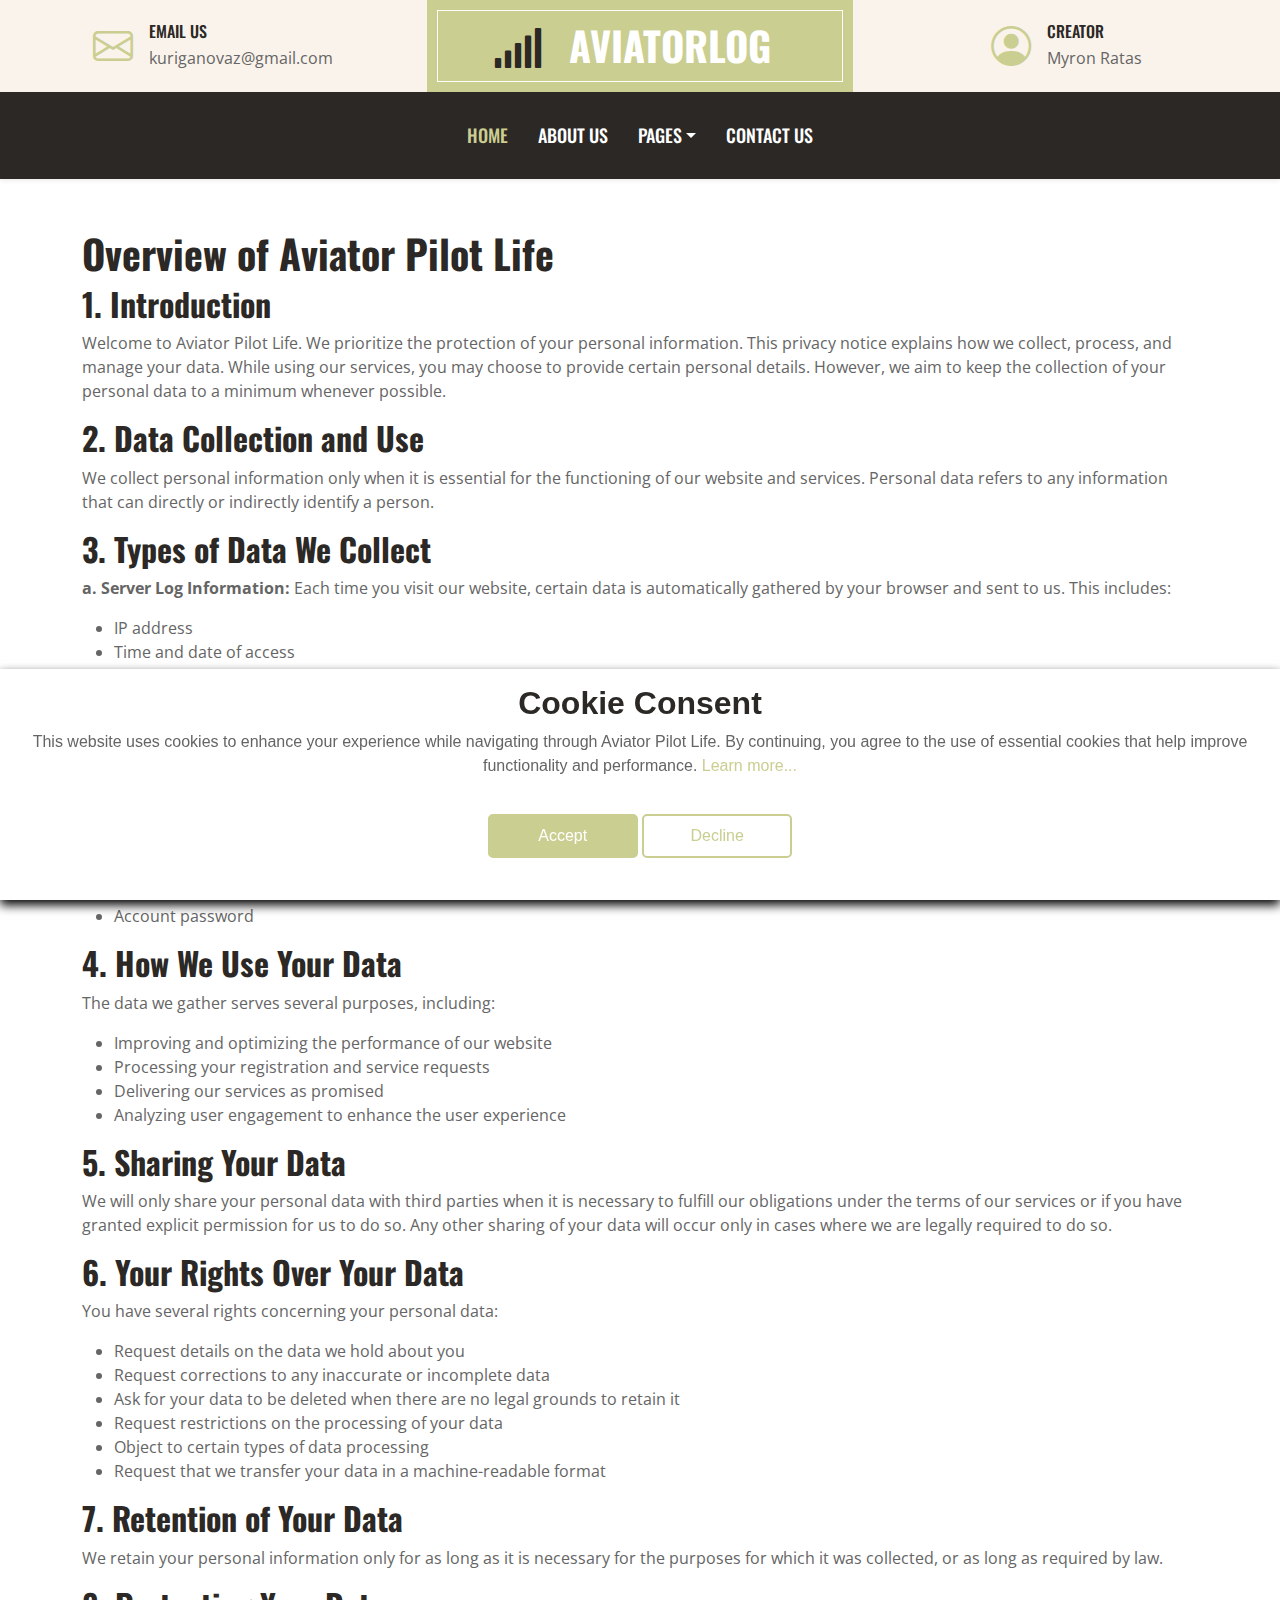
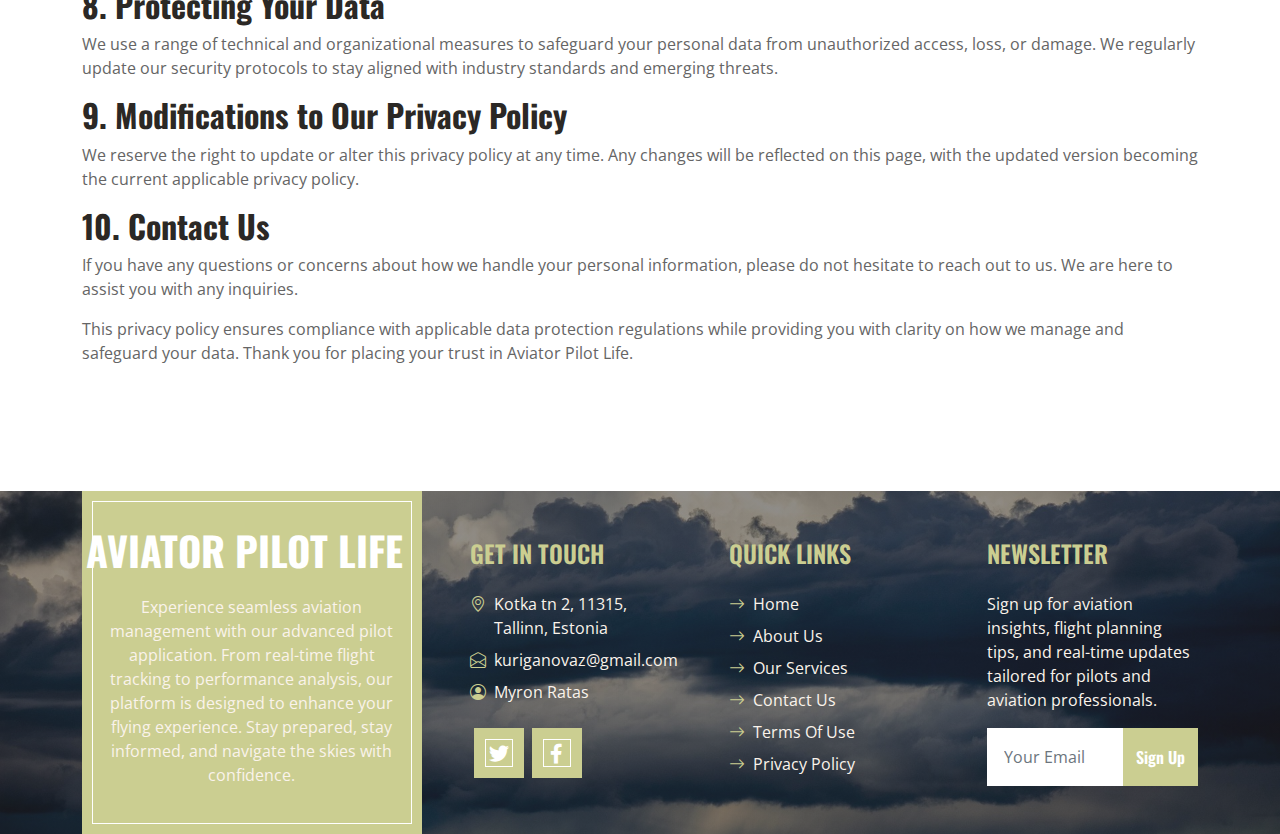
<file: privacy-policy.html>
<!DOCTYPE html>
<html lang="en">
    <head>
        <meta charset="utf-8" />
        <title>AviatorLog</title>
        <meta content="width=device-width, initial-scale=1.0" name="viewport" />
        <meta content="Free HTML Templates" name="keywords" />
        <meta content="Free HTML Templates" name="description" />

        <!-- Favicon -->
        <link href="img/favicon.ico" rel="icon" />

        <!-- Google Web Fonts -->
        <link rel="preconnect" href="https://fonts.googleapis.com" />
        <link rel="preconnect" href="https://fonts.gstatic.com" crossorigin />
        <link
            href="https://fonts.googleapis.com/css2?family=Open+Sans:wght@400;600&family=Oswald:wght@500;600;700&family=Pacifico&display=swap"
            rel="stylesheet"
        />

        <!-- Icon Font Stylesheet -->
        <link
            href="https://cdnjs.cloudflare.com/ajax/libs/font-awesome/5.10.0/css/all.min.css"
            rel="stylesheet"
        />
        <link
            href="https://cdn.jsdelivr.net/npm/bootstrap-icons@1.4.1/font/bootstrap-icons.css"
            rel="stylesheet"
        />

        <!-- Libraries Stylesheet -->
        <link
            href="lib/owlcarousel/assets/owl.carousel.min.css"
            rel="stylesheet"
        />

        <!-- Customized Bootstrap Stylesheet -->
        <link href="css/bootstrap.min.css" rel="stylesheet" />

        <!-- Template Stylesheet -->
        <link href="css/style.css" rel="stylesheet" />
    </head>

    <body>
        <!-- Topbar Start -->
        <div class="container-fluid px-0 d-none d-lg-block">
            <div class="row gx-0">
                <div class="col-lg-4 text-center bg-secondary py-3">
                    <div
                        class="d-inline-flex align-items-center justify-content-center"
                    >
                        <i class="bi bi-envelope fs-1 text-primary me-3"></i>
                        <div class="text-start">
                            <h6 class="text-uppercase mb-1">Email Us</h6>
                            <span>kuriganovaz@gmail.com </span>
                        </div>
                    </div>
                </div>
                <div class="col-lg-4 text-center bg-primary border-inner py-3">
                    <div
                        class="d-inline-flex align-items-center justify-content-center"
                    >
                        <a href="index.html" class="navbar-brand">
                            <h1 class="m-0 text-uppercase text-white">
                                <i
                                    class="fa fa-solid fa-signal text-dark me-3"
                                ></i>
                                AviatorLog
                            </h1>
                        </a>
                    </div>
                </div>
                <div class="col-lg-4 text-center bg-secondary py-3">
                    <div
                        class="d-inline-flex align-items-center justify-content-center"
                    >
                        <i
                            class="bi bi-person-circle fs-1 text-primary me-3"
                        ></i>
                        <div class="text-start">
                            <h6 class="text-uppercase mb-1">Creator</h6>
                            <span>Myron Ratas</span>
                        </div>
                    </div>
                </div>
            </div>
        </div>
        <!-- Topbar End -->

        <!-- Navbar Start -->
        <nav
            class="navbar navbar-expand-lg bg-dark navbar-dark shadow-sm py-3 py-lg-0 px-3 px-lg-0"
        >
            <a href="index.html" class="navbar-brand d-block d-lg-none">
                <h1 class="m-0 text-uppercase text-white">
                    <i class="fa fa-plane fs-1 text-primary me-3"></i>AviatorLog
                </h1>
            </a>
            <button
                class="navbar-toggler"
                type="button"
                data-bs-toggle="collapse"
                data-bs-target="#navbarCollapse"
            >
                <span class="navbar-toggler-icon"></span>
            </button>
            <div class="collapse navbar-collapse" id="navbarCollapse">
                <div class="navbar-nav ms-auto mx-lg-auto py-0">
                    <a href="index.html" class="nav-item nav-link active"
                        >Home</a
                    >
                    <a href="about.html" class="nav-item nav-link">About Us</a>
                    <div class="nav-item dropdown">
                        <a
                            href="#"
                            class="nav-link dropdown-toggle"
                            data-bs-toggle="dropdown"
                            >Pages</a
                        >
                        <div class="dropdown-menu m-0">
                            <a href="service.html" class="dropdown-item"
                                >Our Service</a
                            >
                        </div>
                    </div>
                    <a href="contact.html" class="nav-item nav-link"
                        >Contact Us</a
                    >
                </div>
            </div>
        </nav>
        <!-- Navbar End -->

        <!-- #header -->
        <main>
            <article
                class="container additional-wrapper"
                style="margin-top: 30px"
            >
                <div class="page__content" style="padding: 20px 0px">
                    <h1>Overview of Aviator Pilot Life</h1>

                    <h2>1. Introduction</h2>
                    <p>
                        Welcome to Aviator Pilot Life. We prioritize the
                        protection of your personal information. This privacy
                        notice explains how we collect, process, and manage your
                        data. While using our services, you may choose to
                        provide certain personal details. However, we aim to
                        keep the collection of your personal data to a minimum
                        whenever possible.
                    </p>

                    <h2>2. Data Collection and Use</h2>
                    <p>
                        We collect personal information only when it is
                        essential for the functioning of our website and
                        services. Personal data refers to any information that
                        can directly or indirectly identify a person.
                    </p>

                    <h2>3. Types of Data We Collect</h2>
                    <p>
                        <strong>a. Server Log Information:</strong> Each time
                        you visit our website, certain data is automatically
                        gathered by your browser and sent to us. This includes:
                    </p>
                    <ul>
                        <li>IP address</li>
                        <li>Time and date of access</li>
                        <li>Requested URL and file name</li>
                        <li>Referrer URL (website that directed you here)</li>
                        <li>Browser type and your device's operating system</li>
                    </ul>

                    <p>
                        <strong>b. Contact Information:</strong> If you contact
                        us via our forms, the details you provide, including
                        your contact information, will be stored to process your
                        inquiry and for follow-up communication.
                    </p>

                    <p>
                        <strong>c. Registration Information:</strong> If you
                        decide to register on our website, we collect the
                        following details:
                    </p>
                    <ul>
                        <li>Full name</li>
                        <li>Email address</li>
                        <li>Account password</li>
                    </ul>

                    <h2>4. How We Use Your Data</h2>
                    <p>
                        The data we gather serves several purposes, including:
                    </p>
                    <ul>
                        <li>
                            Improving and optimizing the performance of our
                            website
                        </li>
                        <li>
                            Processing your registration and service requests
                        </li>
                        <li>Delivering our services as promised</li>
                        <li>
                            Analyzing user engagement to enhance the user
                            experience
                        </li>
                    </ul>

                    <h2>5. Sharing Your Data</h2>
                    <p>
                        We will only share your personal data with third parties
                        when it is necessary to fulfill our obligations under
                        the terms of our services or if you have granted
                        explicit permission for us to do so. Any other sharing
                        of your data will occur only in cases where we are
                        legally required to do so.
                    </p>

                    <h2>6. Your Rights Over Your Data</h2>
                    <p>
                        You have several rights concerning your personal data:
                    </p>
                    <ul>
                        <li>Request details on the data we hold about you</li>
                        <li>
                            Request corrections to any inaccurate or incomplete
                            data
                        </li>
                        <li>
                            Ask for your data to be deleted when there are no
                            legal grounds to retain it
                        </li>
                        <li>
                            Request restrictions on the processing of your data
                        </li>
                        <li>Object to certain types of data processing</li>
                        <li>
                            Request that we transfer your data in a
                            machine-readable format
                        </li>
                    </ul>

                    <h2>7. Retention of Your Data</h2>
                    <p>
                        We retain your personal information only for as long as
                        it is necessary for the purposes for which it was
                        collected, or as long as required by law.
                    </p>

                    <h2>8. Protecting Your Data</h2>
                    <p>
                        We use a range of technical and organizational measures
                        to safeguard your personal data from unauthorized
                        access, loss, or damage. We regularly update our
                        security protocols to stay aligned with industry
                        standards and emerging threats.
                    </p>

                    <h2>9. Modifications to Our Privacy Policy</h2>
                    <p>
                        We reserve the right to update or alter this privacy
                        policy at any time. Any changes will be reflected on
                        this page, with the updated version becoming the current
                        applicable privacy policy.
                    </p>

                    <h2>10. Contact Us</h2>
                    <p>
                        If you have any questions or concerns about how we
                        handle your personal information, please do not hesitate
                        to reach out to us. We are here to assist you with any
                        inquiries.
                    </p>

                    <p>
                        This privacy policy ensures compliance with applicable
                        data protection regulations while providing you with
                        clarity on how we manage and safeguard your data. Thank
                        you for placing your trust in Aviator Pilot Life.
                    </p>
                </div>
            </article>
        </main>

        <!-- Footer Start -->
        <div
            class="container-fluid bg-img text-secondary"
            style="margin-top: 90px"
        >
            <div class="container">
                <div class="row gx-5">
                    <div class="col-lg-4 col-md-6">
                        <div
                            class="d-flex flex-column align-items-center justify-content-center text-center h-100 bg-primary border-inner p-4"
                        >
                            <a href="index.html" class="navbar-brand">
                                <h1 class="m-0 text-uppercase text-white">
                                    Aviator Pilot Life
                                </h1>
                            </a>
                            <p class="mt-3">
                                Experience seamless aviation management with our
                                advanced pilot application. From real-time
                                flight tracking to performance analysis, our
                                platform is designed to enhance your flying
                                experience. Stay prepared, stay informed, and
                                navigate the skies with confidence.
                            </p>
                        </div>
                    </div>
                    <div class="col-lg-8 col-md-6">
                        <div class="row gx-5">
                            <div class="col-lg-4 col-md-12 pt-5 mb-5">
                                <h4 class="text-primary text-uppercase mb-4">
                                    Get In Touch
                                </h4>
                                <div class="d-flex mb-2">
                                    <i
                                        class="bi bi-geo-alt text-primary me-2"
                                    ></i>
                                    <p class="mb-0">
                                        Kotka tn 2, 11315, Tallinn, Estonia
                                    </p>
                                </div>
                                <div class="d-flex mb-2">
                                    <i
                                        class="bi bi-envelope-open text-primary me-2"
                                    ></i>
                                    <p class="mb-0">kuriganovaz@gmail.com</p>
                                </div>
                                <div class="d-flex mb-2">
                                    <i
                                        class="bi bi-person-circle text-primary me-2"
                                    ></i>
                                    <p class="mb-0">Myron Ratas</p>
                                </div>
                                <div class="d-flex mt-4">
                                    <a
                                        class="btn btn-lg btn-primary btn-lg-square border-inner rounded-0 mx-1"
                                        href="https://x.com/"
                                        ><i class="fab fa-twitter fw-normal"></i
                                    ></a>
                                    <a
                                        class="btn btn-lg btn-primary btn-lg-square border-inner rounded-0 mx-1"
                                        href="https://facebook.com/"
                                        ><i
                                            class="fab fa-facebook-f fw-normal"
                                        ></i
                                    ></a>
                                </div>
                            </div>
                            <div class="col-lg-4 col-md-12 pt-0 pt-lg-5 mb-5">
                                <h4 class="text-primary text-uppercase mb-4">
                                    Quick Links
                                </h4>
                                <div
                                    class="d-flex flex-column justify-content-start"
                                >
                                    <a
                                        class="text-secondary mb-2"
                                        href="index.html"
                                        ><i
                                            class="bi bi-arrow-right text-primary me-2"
                                        ></i
                                        >Home</a
                                    >
                                    <a
                                        class="text-secondary mb-2"
                                        href="about.html"
                                        ><i
                                            class="bi bi-arrow-right text-primary me-2"
                                        ></i
                                        >About Us</a
                                    >
                                    <a
                                        class="text-secondary mb-2"
                                        href="service.html"
                                        ><i
                                            class="bi bi-arrow-right text-primary me-2"
                                        ></i
                                        >Our Services</a
                                    >
                                    <a
                                        class="text-secondary mb-2"
                                        href="contact.html"
                                        ><i
                                            class="bi bi-arrow-right text-primary me-2"
                                        ></i
                                        >Contact Us</a
                                    >
                                    <a
                                        class="text-secondary mb-2"
                                        href="terms-of-use.html"
                                        ><i
                                            class="bi bi-arrow-right text-primary me-2"
                                        ></i
                                        >Terms Of Use</a
                                    >
                                    <a
                                        class="text-secondary"
                                        href="privacy-policy.html"
                                        ><i
                                            class="bi bi-arrow-right text-primary me-2"
                                        ></i
                                        >Privacy Policy</a
                                    >
                                </div>
                            </div>
                            <div class="col-lg-4 col-md-12 pt-0 pt-lg-5 mb-5">
                                <h4 class="text-primary text-uppercase mb-4">
                                    Newsletter
                                </h4>
                                <p>
                                    Sign up for aviation insights, flight
                                    planning tips, and real-time updates
                                    tailored for pilots and aviation
                                    professionals.
                                </p>
                                <form action="thanks.html" method="get">
                                    <div class="input-group">
                                        <input
                                            type="text"
                                            class="form-control border-white p-3"
                                            placeholder="Your Email"
                                            required
                                        />
                                        <button
                                            class="btn btn-primary"
                                            type="submit"
                                        >
                                            Sign Up
                                        </button>
                                    </div>
                                </form>
                            </div>
                        </div>
                    </div>
                </div>
            </div>
        </div>
        <!-- Footer End -->

        <!-- Back to Top -->
        <a href="#" class="btn btn-primary border-inner py-3 fs-4 back-to-top"
            ><i class="bi bi-arrow-up"></i
        ></a>

        <!-- Cookie banner -->
        <div class="cookie-wrapper show">
            <div>
                <i class="bx bx-cookie"></i>
                <h2 style="text-align: center">Cookie Consent</h2>
            </div>

            <div class="data">
                <p>
                    This website uses cookies to enhance your experience while
                    navigating through Aviator Pilot Life. By continuing, you
                    agree to the use of essential cookies that help improve
                    functionality and performance.
                    <a href="#">Learn more...</a>
                </p>
            </div>

            <div class="buttons">
                <button class="cookie-button" id="acceptBtn">Accept</button>
                <button class="cookie-button" id="declineBtn">Decline</button>
            </div>
        </div>
        <!-- End Cookie banner -->

        <!-- JavaScript Libraries -->
        <script src="https://code.jquery.com/jquery-3.4.1.min.js"></script>
        <script src="https://cdn.jsdelivr.net/npm/bootstrap@5.0.0/dist/js/bootstrap.bundle.min.js"></script>
        <script src="lib/easing/easing.min.js"></script>
        <script src="lib/waypoints/waypoints.min.js"></script>
        <script src="lib/counterup/counterup.min.js"></script>
        <script src="lib/owlcarousel/owl.carousel.min.js"></script>

        <!-- Template Javascript -->
        <script src="js/main.js"></script>
        <script src="js/cookiebanner.js"></script>
    </body>
</html>
</file>
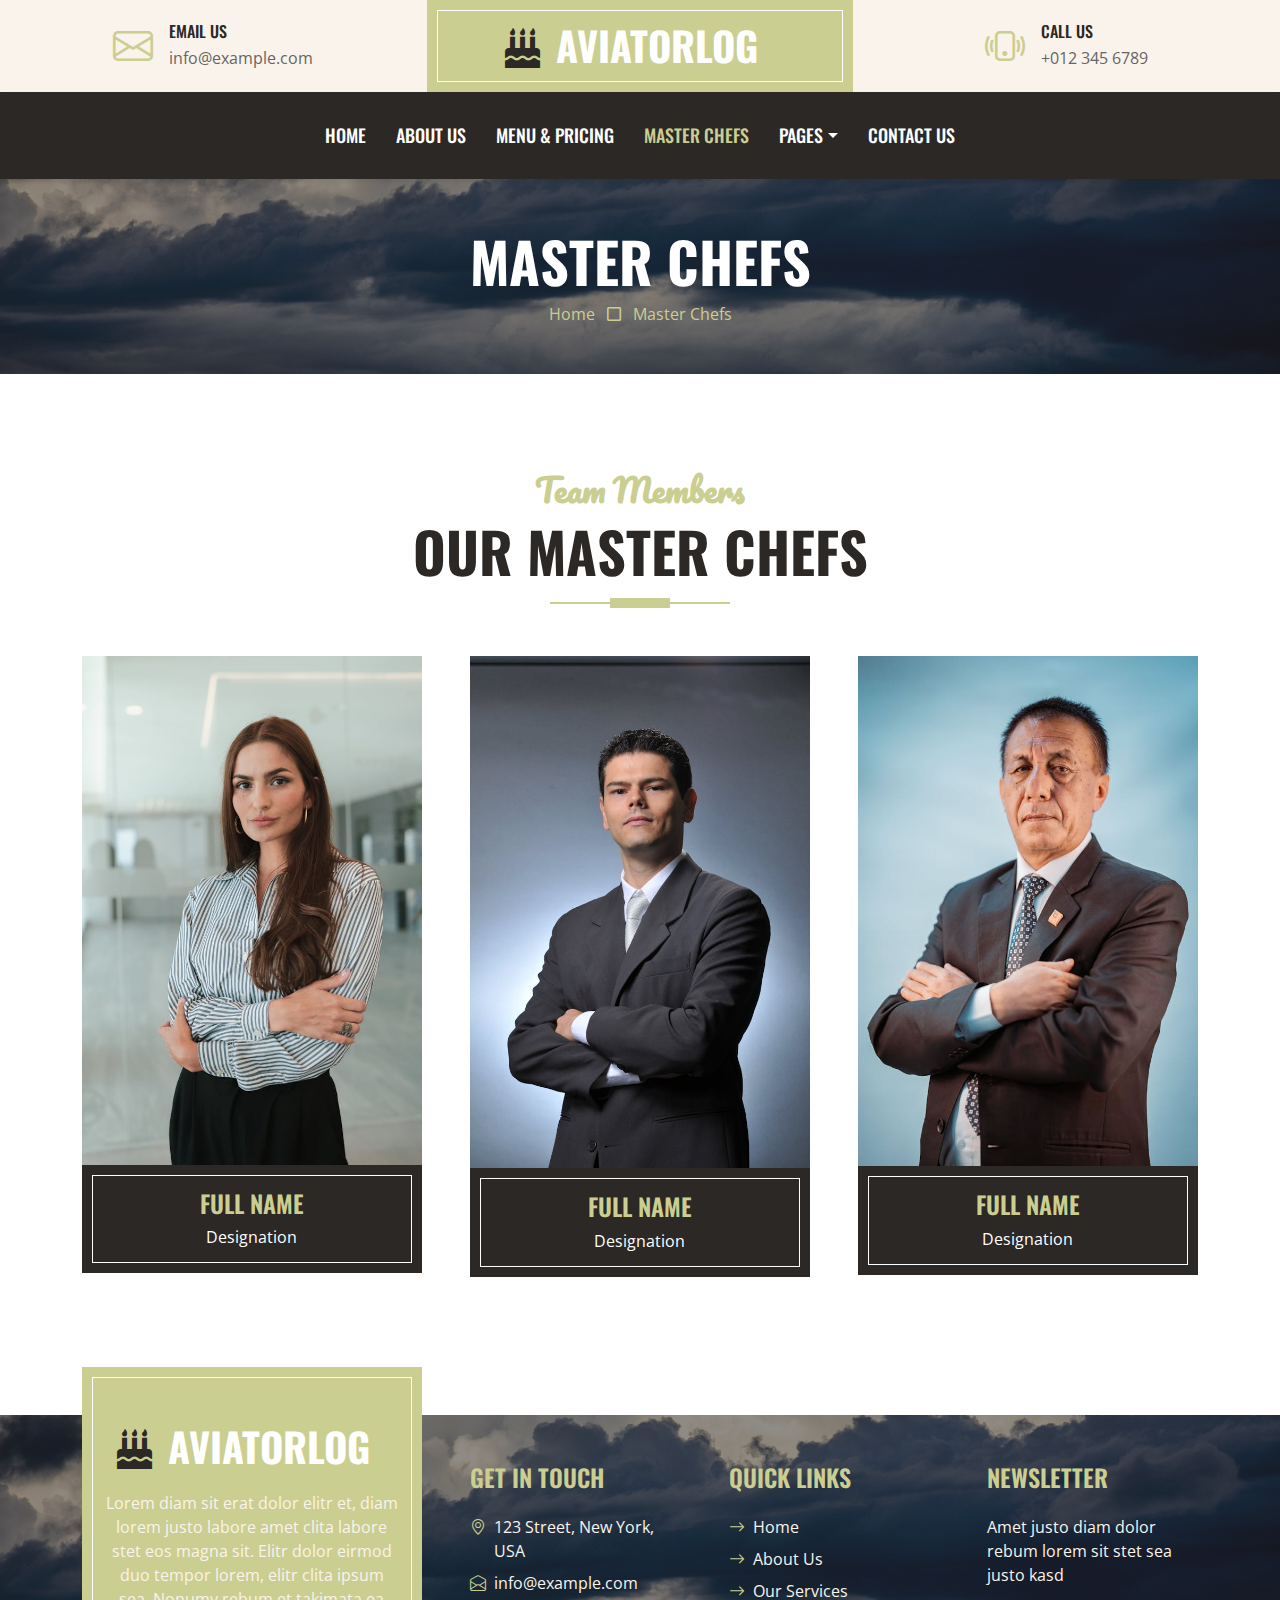
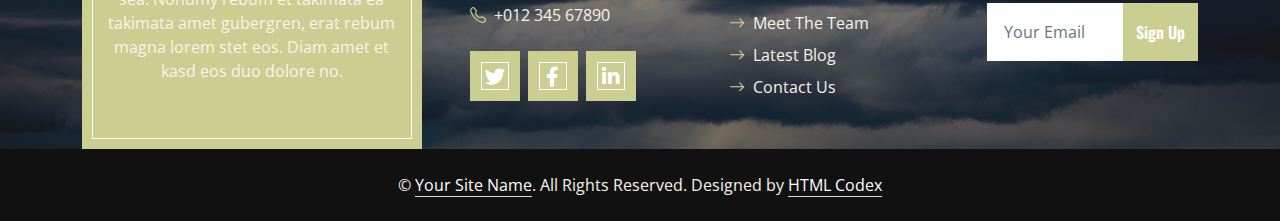
<file: team.html>
<!DOCTYPE html>
<html lang="en">
    <head>
        <meta charset="utf-8" />
        <title>AviatorLog - Cake Shop Website Template</title>
        <meta content="width=device-width, initial-scale=1.0" name="viewport" />
        <meta content="Free HTML Templates" name="keywords" />
        <meta content="Free HTML Templates" name="description" />

        <!-- Favicon -->
        <link href="img/favicon.ico" rel="icon" />

        <!-- Google Web Fonts -->
        <link rel="preconnect" href="https://fonts.googleapis.com" />
        <link rel="preconnect" href="https://fonts.gstatic.com" crossorigin />
        <link
            href="https://fonts.googleapis.com/css2?family=Open+Sans:wght@400;600&family=Oswald:wght@500;600;700&family=Pacifico&display=swap"
            rel="stylesheet"
        />

        <!-- Icon Font Stylesheet -->
        <link
            href="https://cdnjs.cloudflare.com/ajax/libs/font-awesome/5.10.0/css/all.min.css"
            rel="stylesheet"
        />
        <link
            href="https://cdn.jsdelivr.net/npm/bootstrap-icons@1.4.1/font/bootstrap-icons.css"
            rel="stylesheet"
        />

        <!-- Libraries Stylesheet -->
        <link
            href="lib/owlcarousel/assets/owl.carousel.min.css"
            rel="stylesheet"
        />

        <!-- Customized Bootstrap Stylesheet -->
        <link href="css/bootstrap.min.css" rel="stylesheet" />

        <!-- Template Stylesheet -->
        <link href="css/style.css" rel="stylesheet" />
    </head>

    <body>
        <!-- Topbar Start -->
        <div class="container-fluid px-0 d-none d-lg-block">
            <div class="row gx-0">
                <div class="col-lg-4 text-center bg-secondary py-3">
                    <div
                        class="d-inline-flex align-items-center justify-content-center"
                    >
                        <i class="bi bi-envelope fs-1 text-primary me-3"></i>
                        <div class="text-start">
                            <h6 class="text-uppercase mb-1">Email Us</h6>
                            <span>info@example.com</span>
                        </div>
                    </div>
                </div>
                <div class="col-lg-4 text-center bg-primary border-inner py-3">
                    <div
                        class="d-inline-flex align-items-center justify-content-center"
                    >
                        <a href="index.html" class="navbar-brand">
                            <h1 class="m-0 text-uppercase text-white">
                                <i
                                    class="fa fa-birthday-cake fs-1 text-dark me-3"
                                ></i
                                >AviatorLog
                            </h1>
                        </a>
                    </div>
                </div>
                <div class="col-lg-4 text-center bg-secondary py-3">
                    <div
                        class="d-inline-flex align-items-center justify-content-center"
                    >
                        <i
                            class="bi bi-phone-vibrate fs-1 text-primary me-3"
                        ></i>
                        <div class="text-start">
                            <h6 class="text-uppercase mb-1">Call Us</h6>
                            <span>+012 345 6789</span>
                        </div>
                    </div>
                </div>
            </div>
        </div>
        <!-- Topbar End -->

        <!-- Navbar Start -->
        <nav
            class="navbar navbar-expand-lg bg-dark navbar-dark shadow-sm py-3 py-lg-0 px-3 px-lg-0"
        >
            <a href="index.html" class="navbar-brand d-block d-lg-none">
                <h1 class="m-0 text-uppercase text-white">
                    <i class="fa fa-birthday-cake fs-1 text-primary me-3"></i
                    >AviatorLog
                </h1>
            </a>
            <button
                class="navbar-toggler"
                type="button"
                data-bs-toggle="collapse"
                data-bs-target="#navbarCollapse"
            >
                <span class="navbar-toggler-icon"></span>
            </button>
            <div class="collapse navbar-collapse" id="navbarCollapse">
                <div class="navbar-nav ms-auto mx-lg-auto py-0">
                    <a href="index.html" class="nav-item nav-link">Home</a>
                    <a href="about.html" class="nav-item nav-link">About Us</a>
                    <a href="menu.html" class="nav-item nav-link"
                        >Menu & Pricing</a
                    >
                    <a href="team.html" class="nav-item nav-link active"
                        >Master Chefs</a
                    >
                    <div class="nav-item dropdown">
                        <a
                            href="#"
                            class="nav-link dropdown-toggle"
                            data-bs-toggle="dropdown"
                            >Pages</a
                        >
                        <div class="dropdown-menu m-0">
                            <a href="service.html" class="dropdown-item"
                                >Our Service</a
                            >
                        </div>
                    </div>
                    <a href="contact.html" class="nav-item nav-link"
                        >Contact Us</a
                    >
                </div>
            </div>
        </nav>
        <!-- Navbar End -->

        <!-- Page Header Start -->
        <div class="container-fluid bg-dark bg-img p-5 mb-5">
            <div class="row">
                <div class="col-12 text-center">
                    <h1 class="display-4 text-uppercase text-white">
                        Master Chefs
                    </h1>
                    <a href="">Home</a>
                    <i class="far fa-square text-primary px-2"></i>
                    <a href="">Master Chefs</a>
                </div>
            </div>
        </div>
        <!-- Page Header End -->

        <!-- Team Start -->
        <div class="container-fluid py-5">
            <div class="container">
                <div
                    class="section-title position-relative text-center mx-auto mb-5 pb-3"
                    style="max-width: 600px"
                >
                    <h2 class="text-primary font-secondary">Team Members</h2>
                    <h1 class="display-4 text-uppercase">Our Master Chefs</h1>
                </div>
                <div class="row g-5">
                    <div class="col-lg-4 col-md-6">
                        <div class="team-item">
                            <div class="position-relative overflow-hidden">
                                <img
                                    class="img-fluid w-100"
                                    src="img/team-1.jpg"
                                    alt=""
                                />
                                <div
                                    class="team-overlay w-100 h-100 position-absolute top-50 start-50 translate-middle d-flex align-items-center justify-content-center"
                                >
                                    <div
                                        class="d-flex align-items-center justify-content-start"
                                    >
                                        <a
                                            class="btn btn-lg btn-primary btn-lg-square border-inner rounded-0 mx-1"
                                            href="#"
                                            ><i
                                                class="fab fa-twitter fw-normal"
                                            ></i
                                        ></a>
                                        <a
                                            class="btn btn-lg btn-primary btn-lg-square border-inner rounded-0 mx-1"
                                            href="#"
                                            ><i
                                                class="fab fa-facebook-f fw-normal"
                                            ></i
                                        ></a>
                                        <a
                                            class="btn btn-lg btn-primary btn-lg-square border-inner rounded-0 mx-1"
                                            href="#"
                                            ><i
                                                class="fab fa-linkedin-in fw-normal"
                                            ></i
                                        ></a>
                                    </div>
                                </div>
                            </div>
                            <div class="bg-dark border-inner text-center p-4">
                                <h4 class="text-uppercase text-primary">
                                    Full Name
                                </h4>
                                <p class="text-white m-0">Designation</p>
                            </div>
                        </div>
                    </div>
                    <div class="col-lg-4 col-md-6">
                        <div class="team-item">
                            <div class="position-relative overflow-hidden">
                                <img
                                    class="img-fluid w-100"
                                    src="img/team-2.jpg"
                                    alt=""
                                />
                                <div
                                    class="team-overlay w-100 h-100 position-absolute top-50 start-50 translate-middle d-flex align-items-center justify-content-center"
                                >
                                    <div
                                        class="d-flex align-items-center justify-content-start"
                                    >
                                        <a
                                            class="btn btn-lg btn-primary btn-lg-square border-inner rounded-0 mx-1"
                                            href="#"
                                            ><i
                                                class="fab fa-twitter fw-normal"
                                            ></i
                                        ></a>
                                        <a
                                            class="btn btn-lg btn-primary btn-lg-square border-inner rounded-0 mx-1"
                                            href="#"
                                            ><i
                                                class="fab fa-facebook-f fw-normal"
                                            ></i
                                        ></a>
                                        <a
                                            class="btn btn-lg btn-primary btn-lg-square border-inner rounded-0 mx-1"
                                            href="#"
                                            ><i
                                                class="fab fa-linkedin-in fw-normal"
                                            ></i
                                        ></a>
                                    </div>
                                </div>
                            </div>
                            <div class="bg-dark border-inner text-center p-4">
                                <h4 class="text-uppercase text-primary">
                                    Full Name
                                </h4>
                                <p class="text-white m-0">Designation</p>
                            </div>
                        </div>
                    </div>
                    <div class="col-lg-4 col-md-6">
                        <div class="team-item">
                            <div class="position-relative overflow-hidden">
                                <img
                                    class="img-fluid w-100"
                                    src="img/team-3.jpg"
                                    alt=""
                                />
                                <div
                                    class="team-overlay w-100 h-100 position-absolute top-50 start-50 translate-middle d-flex align-items-center justify-content-center"
                                >
                                    <div
                                        class="d-flex align-items-center justify-content-start"
                                    >
                                        <a
                                            class="btn btn-lg btn-primary btn-lg-square border-inner rounded-0 mx-1"
                                            href="#"
                                            ><i
                                                class="fab fa-twitter fw-normal"
                                            ></i
                                        ></a>
                                        <a
                                            class="btn btn-lg btn-primary btn-lg-square border-inner rounded-0 mx-1"
                                            href="#"
                                            ><i
                                                class="fab fa-facebook-f fw-normal"
                                            ></i
                                        ></a>
                                        <a
                                            class="btn btn-lg btn-primary btn-lg-square border-inner rounded-0 mx-1"
                                            href="#"
                                            ><i
                                                class="fab fa-linkedin-in fw-normal"
                                            ></i
                                        ></a>
                                    </div>
                                </div>
                            </div>
                            <div class="bg-dark border-inner text-center p-4">
                                <h4 class="text-uppercase text-primary">
                                    Full Name
                                </h4>
                                <p class="text-white m-0">Designation</p>
                            </div>
                        </div>
                    </div>
                </div>
            </div>
        </div>
        <!-- Team End -->

        <!-- Footer Start -->
        <div
            class="container-fluid bg-dark bg-img text-secondary"
            style="margin-top: 90px"
        >
            <div class="container">
                <div class="row gx-5">
                    <div class="col-lg-4 col-md-6 mt-lg-n5">
                        <div
                            class="d-flex flex-column align-items-center justify-content-center text-center h-100 bg-primary border-inner p-4"
                        >
                            <a href="index.html" class="navbar-brand">
                                <h1 class="m-0 text-uppercase text-white">
                                    <i
                                        class="fa fa-birthday-cake fs-1 text-dark me-3"
                                    ></i
                                    >AviatorLog
                                </h1>
                            </a>
                            <p class="mt-3">
                                Lorem diam sit erat dolor elitr et, diam lorem
                                justo labore amet clita labore stet eos magna
                                sit. Elitr dolor eirmod duo tempor lorem, elitr
                                clita ipsum sea. Nonumy rebum et takimata ea
                                takimata amet gubergren, erat rebum magna lorem
                                stet eos. Diam amet et kasd eos duo dolore no.
                            </p>
                        </div>
                    </div>
                    <div class="col-lg-8 col-md-6">
                        <div class="row gx-5">
                            <div class="col-lg-4 col-md-12 pt-5 mb-5">
                                <h4 class="text-primary text-uppercase mb-4">
                                    Get In Touch
                                </h4>
                                <div class="d-flex mb-2">
                                    <i
                                        class="bi bi-geo-alt text-primary me-2"
                                    ></i>
                                    <p class="mb-0">
                                        123 Street, New York, USA
                                    </p>
                                </div>
                                <div class="d-flex mb-2">
                                    <i
                                        class="bi bi-envelope-open text-primary me-2"
                                    ></i>
                                    <p class="mb-0">info@example.com</p>
                                </div>
                                <div class="d-flex mb-2">
                                    <i
                                        class="bi bi-telephone text-primary me-2"
                                    ></i>
                                    <p class="mb-0">+012 345 67890</p>
                                </div>
                                <div class="d-flex mt-4">
                                    <a
                                        class="btn btn-lg btn-primary btn-lg-square border-inner rounded-0 me-2"
                                        href="#"
                                        ><i class="fab fa-twitter fw-normal"></i
                                    ></a>
                                    <a
                                        class="btn btn-lg btn-primary btn-lg-square border-inner rounded-0 me-2"
                                        href="#"
                                        ><i
                                            class="fab fa-facebook-f fw-normal"
                                        ></i
                                    ></a>
                                    <a
                                        class="btn btn-lg btn-primary btn-lg-square border-inner rounded-0 me-2"
                                        href="#"
                                        ><i
                                            class="fab fa-linkedin-in fw-normal"
                                        ></i
                                    ></a>
                                </div>
                            </div>
                            <div class="col-lg-4 col-md-12 pt-0 pt-lg-5 mb-5">
                                <h4 class="text-primary text-uppercase mb-4">
                                    Quick Links
                                </h4>
                                <div
                                    class="d-flex flex-column justify-content-start"
                                >
                                    <a class="text-secondary mb-2" href="#"
                                        ><i
                                            class="bi bi-arrow-right text-primary me-2"
                                        ></i
                                        >Home</a
                                    >
                                    <a class="text-secondary mb-2" href="#"
                                        ><i
                                            class="bi bi-arrow-right text-primary me-2"
                                        ></i
                                        >About Us</a
                                    >
                                    <a class="text-secondary mb-2" href="#"
                                        ><i
                                            class="bi bi-arrow-right text-primary me-2"
                                        ></i
                                        >Our Services</a
                                    >
                                    <a class="text-secondary mb-2" href="#"
                                        ><i
                                            class="bi bi-arrow-right text-primary me-2"
                                        ></i
                                        >Meet The Team</a
                                    >
                                    <a class="text-secondary mb-2" href="#"
                                        ><i
                                            class="bi bi-arrow-right text-primary me-2"
                                        ></i
                                        >Latest Blog</a
                                    >
                                    <a class="text-secondary" href="#"
                                        ><i
                                            class="bi bi-arrow-right text-primary me-2"
                                        ></i
                                        >Contact Us</a
                                    >
                                </div>
                            </div>
                            <div class="col-lg-4 col-md-12 pt-0 pt-lg-5 mb-5">
                                <h4 class="text-primary text-uppercase mb-4">
                                    Newsletter
                                </h4>
                                <p>
                                    Amet justo diam dolor rebum lorem sit stet
                                    sea justo kasd
                                </p>
                                <form action="">
                                    <div class="input-group">
                                        <input
                                            type="text"
                                            class="form-control border-white p-3"
                                            placeholder="Your Email"
                                        />
                                        <button class="btn btn-primary">
                                            Sign Up
                                        </button>
                                    </div>
                                </form>
                            </div>
                        </div>
                    </div>
                </div>
            </div>
        </div>
        <div
            class="container-fluid text-secondary py-4"
            style="background: #111111"
        >
            <div class="container text-center">
                <p class="mb-0">
                    &copy;
                    <a class="text-white border-bottom" href="#"
                        >Your Site Name</a
                    >. All Rights Reserved.

                    <!--/*** This template is free as long as you keep the footer author’s credit link/attribution link/backlink. If you'd like to use the template without the footer author’s credit link/attribution link/backlink, you can purchase the Credit Removal License from "https://htmlcodex.com/credit-removal". Thank you for your support. ***/-->
                    Designed by
                    <a
                        class="text-white border-bottom"
                        href="https://htmlcodex.com"
                        >HTML Codex</a
                    >
                </p>
            </div>
        </div>
        <!-- Footer End -->

        <!-- Back to Top -->
        <a href="#" class="btn btn-primary border-inner py-3 fs-4 back-to-top"
            ><i class="bi bi-arrow-up"></i
        ></a>

        <!-- JavaScript Libraries -->
        <script src="https://code.jquery.com/jquery-3.4.1.min.js"></script>
        <script src="https://cdn.jsdelivr.net/npm/bootstrap@5.0.0/dist/js/bootstrap.bundle.min.js"></script>
        <script src="lib/easing/easing.min.js"></script>
        <script src="lib/waypoints/waypoints.min.js"></script>
        <script src="lib/counterup/counterup.min.js"></script>
        <script src="lib/owlcarousel/owl.carousel.min.js"></script>

        <!-- Template Javascript -->
        <script src="js/main.js"></script>
    </body>
</html>
</file>
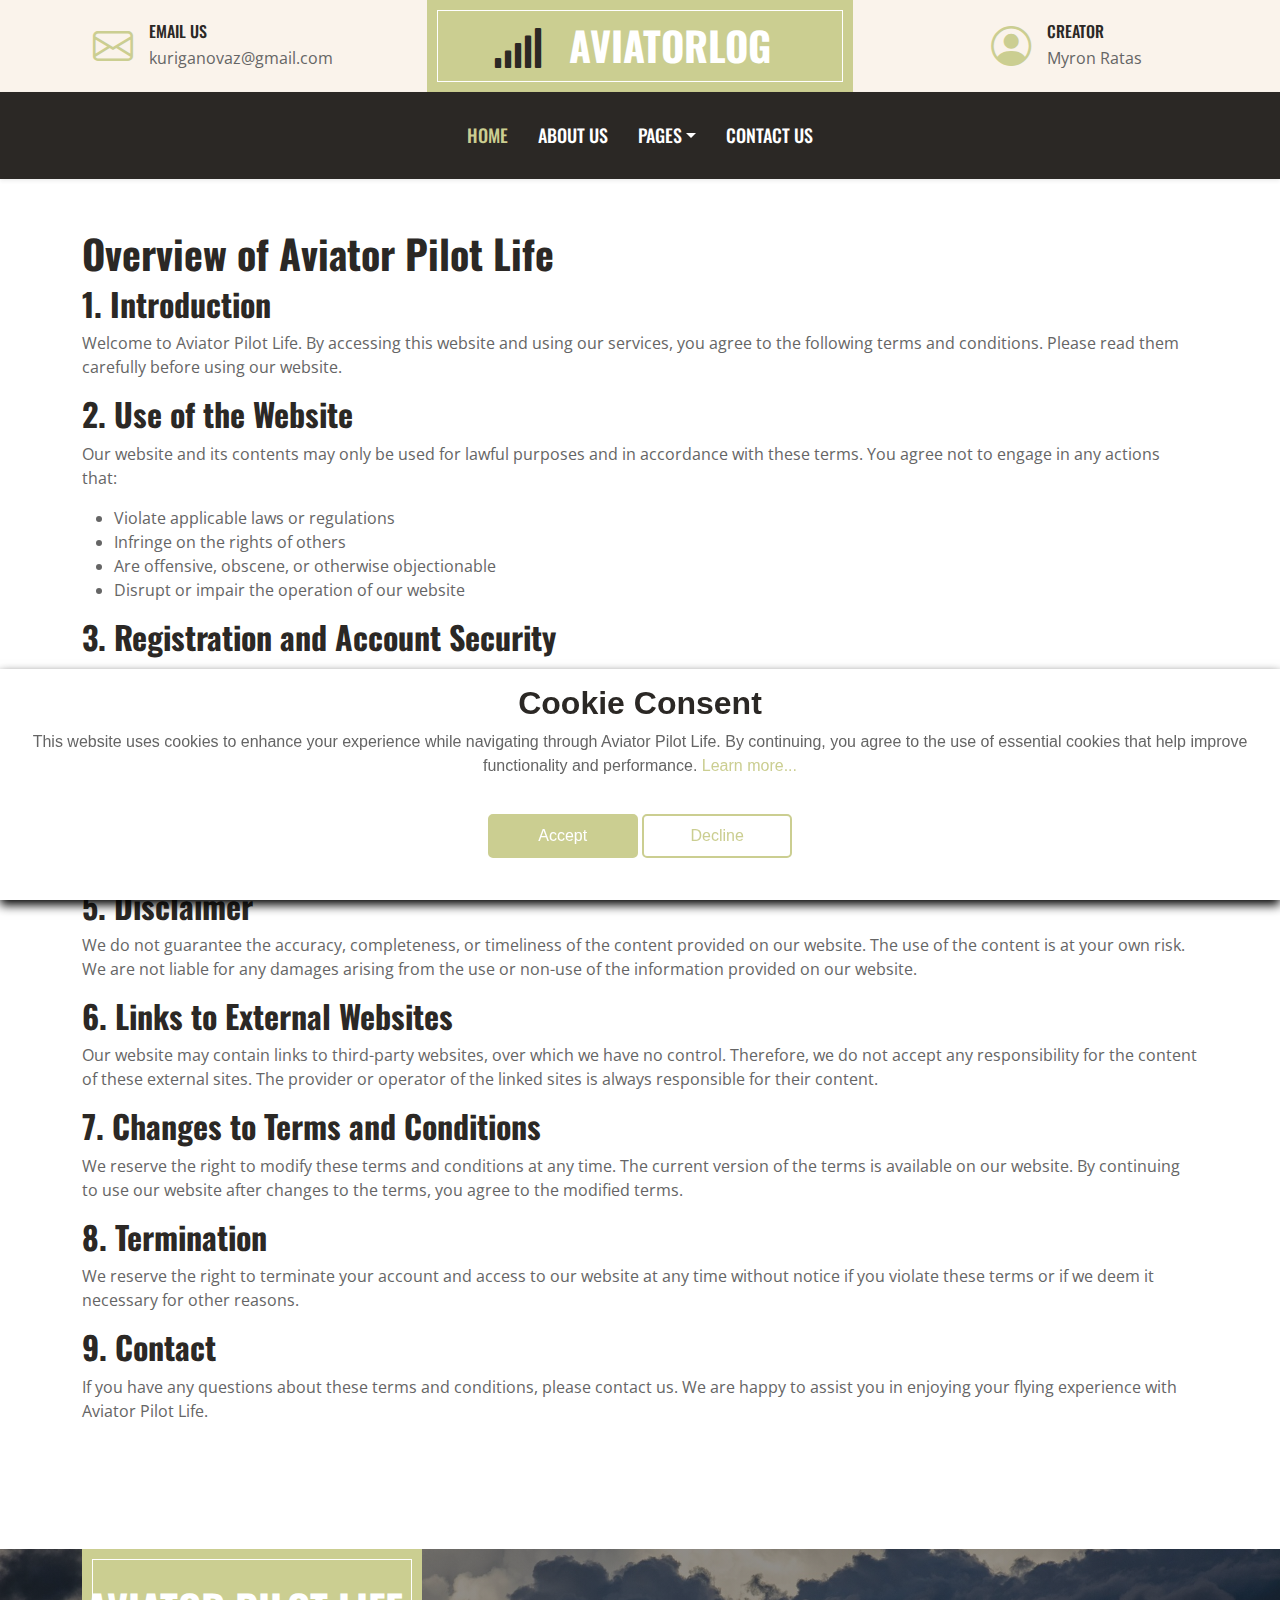
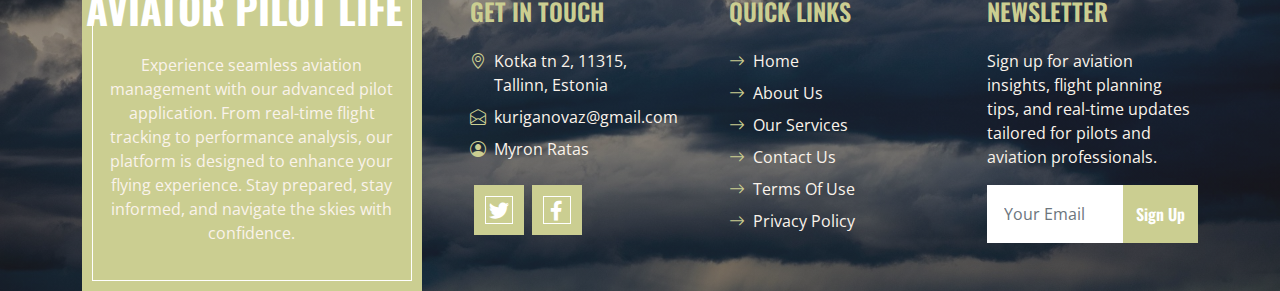
<file: terms-of-use.html>
<!DOCTYPE html>
<html lang="en">
    <head>
        <meta charset="utf-8" />
        <title>AviatorLog</title>
        <meta content="width=device-width, initial-scale=1.0" name="viewport" />
        <meta content="Free HTML Templates" name="keywords" />
        <meta content="Free HTML Templates" name="description" />

        <!-- Favicon -->
        <link href="img/favicon.ico" rel="icon" />

        <!-- Google Web Fonts -->
        <link rel="preconnect" href="https://fonts.googleapis.com" />
        <link rel="preconnect" href="https://fonts.gstatic.com" crossorigin />
        <link
            href="https://fonts.googleapis.com/css2?family=Open+Sans:wght@400;600&family=Oswald:wght@500;600;700&family=Pacifico&display=swap"
            rel="stylesheet"
        />

        <!-- Icon Font Stylesheet -->
        <link
            href="https://cdnjs.cloudflare.com/ajax/libs/font-awesome/5.10.0/css/all.min.css"
            rel="stylesheet"
        />
        <link
            href="https://cdn.jsdelivr.net/npm/bootstrap-icons@1.4.1/font/bootstrap-icons.css"
            rel="stylesheet"
        />

        <!-- Libraries Stylesheet -->
        <link
            href="lib/owlcarousel/assets/owl.carousel.min.css"
            rel="stylesheet"
        />

        <!-- Customized Bootstrap Stylesheet -->
        <link href="css/bootstrap.min.css" rel="stylesheet" />

        <!-- Template Stylesheet -->
        <link href="css/style.css" rel="stylesheet" />
    </head>

    <body>
        <!-- Topbar Start -->
        <div class="container-fluid px-0 d-none d-lg-block">
            <div class="row gx-0">
                <div class="col-lg-4 text-center bg-secondary py-3">
                    <div
                        class="d-inline-flex align-items-center justify-content-center"
                    >
                        <i class="bi bi-envelope fs-1 text-primary me-3"></i>
                        <div class="text-start">
                            <h6 class="text-uppercase mb-1">Email Us</h6>
                            <span>kuriganovaz@gmail.com </span>
                        </div>
                    </div>
                </div>
                <div class="col-lg-4 text-center bg-primary border-inner py-3">
                    <div
                        class="d-inline-flex align-items-center justify-content-center"
                    >
                        <a href="index.html" class="navbar-brand">
                            <h1 class="m-0 text-uppercase text-white">
                                <i
                                    class="fa fa-solid fa-signal text-dark me-3"
                                ></i>
                                AviatorLog
                            </h1>
                        </a>
                    </div>
                </div>
                <div class="col-lg-4 text-center bg-secondary py-3">
                    <div
                        class="d-inline-flex align-items-center justify-content-center"
                    >
                        <i
                            class="bi bi-person-circle fs-1 text-primary me-3"
                        ></i>
                        <div class="text-start">
                            <h6 class="text-uppercase mb-1">Creator</h6>
                            <span>Myron Ratas</span>
                        </div>
                    </div>
                </div>
            </div>
        </div>
        <!-- Topbar End -->

        <!-- Navbar Start -->
        <nav
            class="navbar navbar-expand-lg bg-dark navbar-dark shadow-sm py-3 py-lg-0 px-3 px-lg-0"
        >
            <a href="index.html" class="navbar-brand d-block d-lg-none">
                <h1 class="m-0 text-uppercase text-white">
                    <i class="fa fa-plane fs-1 text-primary me-3"></i>AviatorLog
                </h1>
            </a>
            <button
                class="navbar-toggler"
                type="button"
                data-bs-toggle="collapse"
                data-bs-target="#navbarCollapse"
            >
                <span class="navbar-toggler-icon"></span>
            </button>
            <div class="collapse navbar-collapse" id="navbarCollapse">
                <div class="navbar-nav ms-auto mx-lg-auto py-0">
                    <a href="index.html" class="nav-item nav-link active"
                        >Home</a
                    >
                    <a href="about.html" class="nav-item nav-link">About Us</a>
                    <div class="nav-item dropdown">
                        <a
                            href="#"
                            class="nav-link dropdown-toggle"
                            data-bs-toggle="dropdown"
                            >Pages</a
                        >
                        <div class="dropdown-menu m-0">
                            <a href="service.html" class="dropdown-item"
                                >Our Service</a
                            >
                        </div>
                    </div>
                    <a href="contact.html" class="nav-item nav-link"
                        >Contact Us</a
                    >
                </div>
            </div>
        </nav>
        <!-- Navbar End -->

        <main>
            <article
                class="container additional-wrapper"
                style="margin-top: 30px"
            >
                <div class="page__content" style="padding: 20px 0px">
                    <h1>Overview of Aviator Pilot Life</h1>

                    <h2>1. Introduction</h2>
                    <p>
                        Welcome to Aviator Pilot Life. By accessing this website
                        and using our services, you agree to the following terms
                        and conditions. Please read them carefully before using
                        our website.
                    </p>

                    <h2>2. Use of the Website</h2>
                    <p>
                        Our website and its contents may only be used for lawful
                        purposes and in accordance with these terms. You agree
                        not to engage in any actions that:
                    </p>
                    <ul>
                        <li>Violate applicable laws or regulations</li>
                        <li>Infringe on the rights of others</li>
                        <li>
                            Are offensive, obscene, or otherwise objectionable
                        </li>
                        <li>Disrupt or impair the operation of our website</li>
                    </ul>

                    <h2>3. Registration and Account Security</h2>
                    <p>
                        To use certain features of our website, you must
                        register and create an account. You are responsible for
                        maintaining the confidentiality of your account and
                        password, and for all activities that occur under your
                        account. You agree to notify us immediately of any
                        unauthorized use of your account.
                    </p>

                    <h2>4. Content and Copyright</h2>
                    <p>
                        The content published on our website is protected by
                        copyright. Any reproduction, distribution, public
                        display, or other use of the content requires prior
                        written consent from the respective copyright holder.
                        You may use the content of our website only for
                        personal, non-commercial purposes related to your flying
                        adventures.
                    </p>

                    <h2>5. Disclaimer</h2>
                    <p>
                        We do not guarantee the accuracy, completeness, or
                        timeliness of the content provided on our website. The
                        use of the content is at your own risk. We are not
                        liable for any damages arising from the use or non-use
                        of the information provided on our website.
                    </p>

                    <h2>6. Links to External Websites</h2>
                    <p>
                        Our website may contain links to third-party websites,
                        over which we have no control. Therefore, we do not
                        accept any responsibility for the content of these
                        external sites. The provider or operator of the linked
                        sites is always responsible for their content.
                    </p>

                    <h2>7. Changes to Terms and Conditions</h2>
                    <p>
                        We reserve the right to modify these terms and
                        conditions at any time. The current version of the terms
                        is available on our website. By continuing to use our
                        website after changes to the terms, you agree to the
                        modified terms.
                    </p>

                    <h2>8. Termination</h2>
                    <p>
                        We reserve the right to terminate your account and
                        access to our website at any time without notice if you
                        violate these terms or if we deem it necessary for other
                        reasons.
                    </p>

                    <h2>9. Contact</h2>
                    <p>
                        If you have any questions about these terms and
                        conditions, please contact us. We are happy to assist
                        you in enjoying your flying experience with Aviator
                        Pilot Life.
                    </p>
                </div>
            </article>
        </main>

        <!-- Footer Start -->
        <div
            class="container-fluid bg-img text-secondary"
            style="margin-top: 90px"
        >
            <div class="container">
                <div class="row gx-5">
                    <div class="col-lg-4 col-md-6">
                        <div
                            class="d-flex flex-column align-items-center justify-content-center text-center h-100 bg-primary border-inner p-4"
                        >
                            <a href="index.html" class="navbar-brand">
                                <h1 class="m-0 text-uppercase text-white">
                                    Aviator Pilot Life
                                </h1>
                            </a>
                            <p class="mt-3">
                                Experience seamless aviation management with our
                                advanced pilot application. From real-time
                                flight tracking to performance analysis, our
                                platform is designed to enhance your flying
                                experience. Stay prepared, stay informed, and
                                navigate the skies with confidence.
                            </p>
                        </div>
                    </div>
                    <div class="col-lg-8 col-md-6">
                        <div class="row gx-5">
                            <div class="col-lg-4 col-md-12 pt-5 mb-5">
                                <h4 class="text-primary text-uppercase mb-4">
                                    Get In Touch
                                </h4>
                                <div class="d-flex mb-2">
                                    <i
                                        class="bi bi-geo-alt text-primary me-2"
                                    ></i>
                                    <p class="mb-0">
                                        Kotka tn 2, 11315, Tallinn, Estonia
                                    </p>
                                </div>
                                <div class="d-flex mb-2">
                                    <i
                                        class="bi bi-envelope-open text-primary me-2"
                                    ></i>
                                    <p class="mb-0">kuriganovaz@gmail.com</p>
                                </div>
                                <div class="d-flex mb-2">
                                    <i
                                        class="bi bi-person-circle text-primary me-2"
                                    ></i>
                                    <p class="mb-0">Myron Ratas</p>
                                </div>
                                <div class="d-flex mt-4">
                                    <a
                                        class="btn btn-lg btn-primary btn-lg-square border-inner rounded-0 mx-1"
                                        href="https://x.com/"
                                        ><i class="fab fa-twitter fw-normal"></i
                                    ></a>
                                    <a
                                        class="btn btn-lg btn-primary btn-lg-square border-inner rounded-0 mx-1"
                                        href="https://facebook.com/"
                                        ><i
                                            class="fab fa-facebook-f fw-normal"
                                        ></i
                                    ></a>
                                </div>
                            </div>
                            <div class="col-lg-4 col-md-12 pt-0 pt-lg-5 mb-5">
                                <h4 class="text-primary text-uppercase mb-4">
                                    Quick Links
                                </h4>
                                <div
                                    class="d-flex flex-column justify-content-start"
                                >
                                    <a
                                        class="text-secondary mb-2"
                                        href="index.html"
                                        ><i
                                            class="bi bi-arrow-right text-primary me-2"
                                        ></i
                                        >Home</a
                                    >
                                    <a
                                        class="text-secondary mb-2"
                                        href="about.html"
                                        ><i
                                            class="bi bi-arrow-right text-primary me-2"
                                        ></i
                                        >About Us</a
                                    >
                                    <a
                                        class="text-secondary mb-2"
                                        href="service.html"
                                        ><i
                                            class="bi bi-arrow-right text-primary me-2"
                                        ></i
                                        >Our Services</a
                                    >
                                    <a
                                        class="text-secondary mb-2"
                                        href="contact.html"
                                        ><i
                                            class="bi bi-arrow-right text-primary me-2"
                                        ></i
                                        >Contact Us</a
                                    >
                                    <a
                                        class="text-secondary mb-2"
                                        href="terms-of-use.html"
                                        ><i
                                            class="bi bi-arrow-right text-primary me-2"
                                        ></i
                                        >Terms Of Use</a
                                    >
                                    <a
                                        class="text-secondary"
                                        href="privacy-policy.html"
                                        ><i
                                            class="bi bi-arrow-right text-primary me-2"
                                        ></i
                                        >Privacy Policy</a
                                    >
                                </div>
                            </div>
                            <div class="col-lg-4 col-md-12 pt-0 pt-lg-5 mb-5">
                                <h4 class="text-primary text-uppercase mb-4">
                                    Newsletter
                                </h4>
                                <p>
                                    Sign up for aviation insights, flight
                                    planning tips, and real-time updates
                                    tailored for pilots and aviation
                                    professionals.
                                </p>
                                <form action="thanks.html" method="get">
                                    <div class="input-group">
                                        <input
                                            type="text"
                                            class="form-control border-white p-3"
                                            placeholder="Your Email"
                                            required
                                        />
                                        <button
                                            class="btn btn-primary"
                                            type="submit"
                                        >
                                            Sign Up
                                        </button>
                                    </div>
                                </form>
                            </div>
                        </div>
                    </div>
                </div>
            </div>
        </div>
        <!-- Footer End -->

        <!-- Back to Top -->
        <a href="#" class="btn btn-primary border-inner py-3 fs-4 back-to-top"
            ><i class="bi bi-arrow-up"></i
        ></a>

        <!-- Cookie banner -->
        <div class="cookie-wrapper show">
            <div>
                <i class="bx bx-cookie"></i>
                <h2 style="text-align: center">Cookie Consent</h2>
            </div>

            <div class="data">
                <p>
                    This website uses cookies to enhance your experience while
                    navigating through Aviator Pilot Life. By continuing, you
                    agree to the use of essential cookies that help improve
                    functionality and performance.
                    <a href="#">Learn more...</a>
                </p>
            </div>

            <div class="buttons">
                <button class="cookie-button" id="acceptBtn">Accept</button>
                <button class="cookie-button" id="declineBtn">Decline</button>
            </div>
        </div>
        <!-- End Cookie banner -->

        <!-- JavaScript Libraries -->
        <script src="https://code.jquery.com/jquery-3.4.1.min.js"></script>
        <script src="https://cdn.jsdelivr.net/npm/bootstrap@5.0.0/dist/js/bootstrap.bundle.min.js"></script>
        <script src="lib/easing/easing.min.js"></script>
        <script src="lib/waypoints/waypoints.min.js"></script>
        <script src="lib/counterup/counterup.min.js"></script>
        <script src="lib/owlcarousel/owl.carousel.min.js"></script>

        <!-- Template Javascript -->
        <script src="js/main.js"></script>
        <script src="js/cookiebanner.js"></script>
    </body>
</html>
</file>
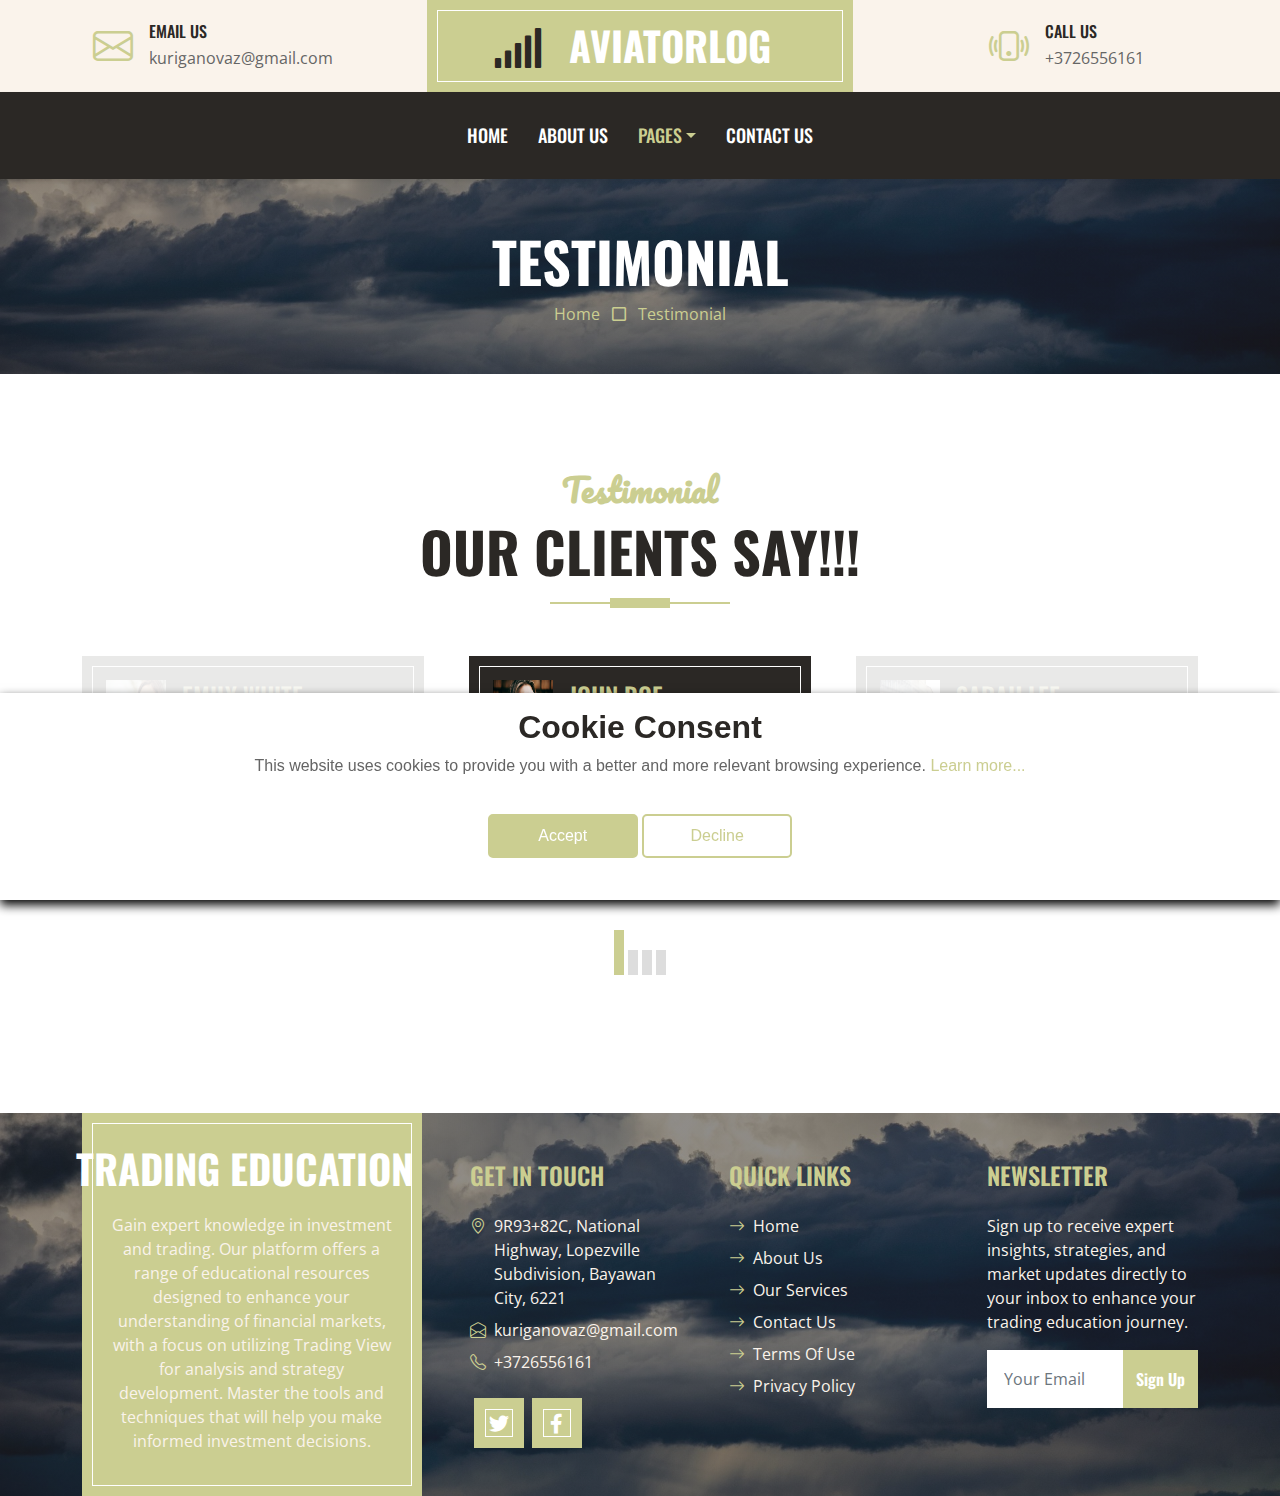
<file: testimonial.html>
<!DOCTYPE html>
<html lang="en">
    <head>
        <meta charset="utf-8" />
        <title>AviatorLog</title>
        <meta content="width=device-width, initial-scale=1.0" name="viewport" />
        <meta content="Free HTML Templates" name="keywords" />
        <meta content="Free HTML Templates" name="description" />

        <!-- Favicon -->
        <link href="img/favicon.ico" rel="icon" />

        <!-- Google Web Fonts -->
        <link rel="preconnect" href="https://fonts.googleapis.com" />
        <link rel="preconnect" href="https://fonts.gstatic.com" crossorigin />
        <link
            href="https://fonts.googleapis.com/css2?family=Open+Sans:wght@400;600&family=Oswald:wght@500;600;700&family=Pacifico&display=swap"
            rel="stylesheet"
        />

        <!-- Icon Font Stylesheet -->
        <link
            href="https://cdnjs.cloudflare.com/ajax/libs/font-awesome/5.10.0/css/all.min.css"
            rel="stylesheet"
        />
        <link
            href="https://cdn.jsdelivr.net/npm/bootstrap-icons@1.4.1/font/bootstrap-icons.css"
            rel="stylesheet"
        />

        <!-- Libraries Stylesheet -->
        <link
            href="lib/owlcarousel/assets/owl.carousel.min.css"
            rel="stylesheet"
        />

        <!-- Customized Bootstrap Stylesheet -->
        <link href="css/bootstrap.min.css" rel="stylesheet" />

        <!-- Template Stylesheet -->
        <link href="css/style.css" rel="stylesheet" />
    </head>

    <body>
        <!-- Topbar Start -->
        <div class="container-fluid px-0 d-none d-lg-block">
            <div class="row gx-0">
                <div class="col-lg-4 text-center bg-secondary py-3">
                    <div
                        class="d-inline-flex align-items-center justify-content-center"
                    >
                        <i class="bi bi-envelope fs-1 text-primary me-3"></i>
                        <div class="text-start">
                            <h6 class="text-uppercase mb-1">Email Us</h6>
                            <span>kuriganovaz@gmail.com </span>
                        </div>
                    </div>
                </div>
                <div class="col-lg-4 text-center bg-primary border-inner py-3">
                    <div
                        class="d-inline-flex align-items-center justify-content-center"
                    >
                        <a href="index.html" class="navbar-brand">
                            <h1 class="m-0 text-uppercase text-white">
                                <i
                                    class="fa fa-solid fa-signal text-dark me-3"
                                ></i>
                                AviatorLog
                            </h1>
                        </a>
                    </div>
                </div>
                <div class="col-lg-4 text-center bg-secondary py-3">
                    <div
                        class="d-inline-flex align-items-center justify-content-center"
                    >
                        <i
                            class="bi bi-phone-vibrate fs-1 text-primary me-3"
                        ></i>
                        <div class="text-start">
                            <h6 class="text-uppercase mb-1">Call Us</h6>
                            <span>+3726556161</span>
                        </div>
                    </div>
                </div>
            </div>
        </div>
        <!-- Topbar End -->

        <!-- Navbar Start -->
        <nav
            class="navbar navbar-expand-lg bg-dark navbar-dark shadow-sm py-3 py-lg-0 px-3 px-lg-0"
        >
            <a href="index.html" class="navbar-brand d-block d-lg-none">
                <h1 class="m-0 text-uppercase text-white">
                    <i class="fa fa-birthday-cake fs-1 text-primary me-3"></i
                    >AviatorLog
                </h1>
            </a>
            <button
                class="navbar-toggler"
                type="button"
                data-bs-toggle="collapse"
                data-bs-target="#navbarCollapse"
            >
                <span class="navbar-toggler-icon"></span>
            </button>
            <div class="collapse navbar-collapse" id="navbarCollapse">
                <div class="navbar-nav ms-auto mx-lg-auto py-0">
                    <a href="index.html" class="nav-item nav-link">Home</a>
                    <a href="about.html" class="nav-item nav-link">About Us</a>
                    <div class="nav-item dropdown">
                        <a
                            href="#"
                            class="nav-link dropdown-toggle active"
                            data-bs-toggle="dropdown"
                            >Pages</a
                        >
                        <div class="dropdown-menu m-0">
                            <a href="service.html" class="dropdown-item"
                                >Our Service</a
                            >
                            <a
                                href="testimonial.html"
                                class="dropdown-item active"
                                >Testimonial</a
                            >
                        </div>
                    </div>
                    <a href="contact.html" class="nav-item nav-link"
                        >Contact Us</a
                    >
                </div>
            </div>
        </nav>
        <!-- Navbar End -->
        <!-- Page Header Start -->
        <div class="container-fluid bg-dark bg-img p-5 mb-5">
            <div class="row">
                <div class="col-12 text-center">
                    <h1 class="display-4 text-uppercase text-white">
                        Testimonial
                    </h1>
                    <a href="index.html">Home</a>
                    <i class="far fa-square text-primary px-2"></i>
                    <a href="">Testimonial</a>
                </div>
            </div>
        </div>
        <!-- Page Header End -->

        <!-- Testimonial Start -->
        <div class="container-fluid py-5">
            <div class="container">
                <div
                    class="section-title position-relative text-center mx-auto mb-5 pb-3"
                    style="max-width: 600px"
                >
                    <h2 class="text-primary font-secondary">Testimonial</h2>
                    <h1 class="display-4 text-uppercase">Our Clients Say!!!</h1>
                </div>
                <div class="owl-carousel testimonial-carousel">
                    <div
                        class="testimonial-item bg-dark text-white border-inner p-4"
                    >
                        <div class="d-flex align-items-center mb-3">
                            <img
                                class="img-fluid flex-shrink-0"
                                src="img/testimonial-4.jpg"
                                style="width: 60px; height: 60px"
                            />
                            <div class="ps-3">
                                <h4 class="text-primary text-uppercase mb-1">
                                    John Doe
                                </h4>
                                <span>Investment Analyst</span>
                            </div>
                        </div>
                        <p class="mb-0">
                            "The investment education provided was
                            transformative. The insights into market trends and
                            strategies for building a successful portfolio using
                            Trading view have been invaluable."
                        </p>
                    </div>
                    <div
                        class="testimonial-item bg-dark text-white border-inner p-4"
                    >
                        <div class="d-flex align-items-center mb-3">
                            <img
                                class="img-fluid flex-shrink-0"
                                src="img/testimonial-2.jpg"
                                style="width: 60px; height: 60px"
                            />
                            <div class="ps-3">
                                <h4 class="text-primary text-uppercase mb-1">
                                    Sarah Lee
                                </h4>
                                <span>Financial Consultant</span>
                            </div>
                        </div>
                        <p class="mb-0">
                            "The comprehensive courses on stock market education
                            have equipped me with the knowledge to make more
                            informed investment decisions, with a deep dive into
                            using Trading view."
                        </p>
                    </div>
                    <div
                        class="testimonial-item bg-dark text-white border-inner p-4"
                    >
                        <div class="d-flex align-items-center mb-3">
                            <img
                                class="img-fluid flex-shrink-0"
                                src="img/testimonial-3.jpg"
                                style="width: 60px; height: 60px"
                            />
                            <div class="ps-3">
                                <h4 class="text-primary text-uppercase mb-1">
                                    Michael Brown
                                </h4>
                                <span>Investment Strategist</span>
                            </div>
                        </div>
                        <p class="mb-0">
                            "I was able to boost my investment skills thanks to
                            the well-structured education and the use of Trading
                            view for analyzing markets and predicting trends."
                        </p>
                    </div>
                    <div
                        class="testimonial-item bg-dark text-white border-inner p-4"
                    >
                        <div class="d-flex align-items-center mb-3">
                            <img
                                class="img-fluid flex-shrink-0"
                                src="img/testimonial-1.jpg"
                                style="width: 60px; height: 60px"
                            />
                            <div class="ps-3">
                                <h4 class="text-primary text-uppercase mb-1">
                                    Emily White
                                </h4>
                                <span>Portfolio Manager</span>
                            </div>
                        </div>
                        <p class="mb-0">
                            "This investing education has given me a clear
                            framework for managing my investments and maximizing
                            returns, especially with the use of Trading view for
                            market analysis."
                        </p>
                    </div>
                </div>
            </div>
        </div>
        <!-- Testimonial End -->

        <!-- Footer Start -->
        <div
            class="container-fluid bg-img text-secondary"
            style="margin-top: 90px"
        >
            <div class="container">
                <div class="row gx-5">
                    <div class="col-lg-4 col-md-6">
                        <div
                            class="d-flex flex-column align-items-center justify-content-center text-center h-100 bg-primary border-inner p-4"
                        >
                            <a href="index.html" class="navbar-brand">
                                <h1 class="m-0 text-uppercase text-white">
                                    Trading Education
                                </h1>
                            </a>
                            <p class="mt-3">
                                Gain expert knowledge in investment and trading.
                                Our platform offers a range of educational
                                resources designed to enhance your understanding
                                of financial markets, with a focus on utilizing
                                Trading View for analysis and strategy
                                development. Master the tools and techniques
                                that will help you make informed investment
                                decisions.
                            </p>
                        </div>
                    </div>
                    <div class="col-lg-8 col-md-6">
                        <div class="row gx-5">
                            <div class="col-lg-4 col-md-12 pt-5 mb-5">
                                <h4 class="text-primary text-uppercase mb-4">
                                    Get In Touch
                                </h4>
                                <div class="d-flex mb-2">
                                    <i
                                        class="bi bi-geo-alt text-primary me-2"
                                    ></i>
                                    <p class="mb-0">
                                        9R93+82C, National Highway, Lopezville
                                        Subdivision, Bayawan City, 6221
                                    </p>
                                </div>
                                <div class="d-flex mb-2">
                                    <i
                                        class="bi bi-envelope-open text-primary me-2"
                                    ></i>
                                    <p class="mb-0">kuriganovaz@gmail.com</p>
                                </div>
                                <div class="d-flex mb-2">
                                    <i
                                        class="bi bi-telephone text-primary me-2"
                                    ></i>
                                    <p class="mb-0">+3726556161</p>
                                </div>
                                <div class="d-flex mt-4">
                                    <a
                                        class="btn btn-lg btn-primary btn-lg-square border-inner rounded-0 mx-1"
                                        href="https://x.com/"
                                        ><i class="fab fa-twitter fw-normal"></i
                                    ></a>
                                    <a
                                        class="btn btn-lg btn-primary btn-lg-square border-inner rounded-0 mx-1"
                                        href="https://facebook.com/"
                                        ><i
                                            class="fab fa-facebook-f fw-normal"
                                        ></i
                                    ></a>
                                </div>
                            </div>
                            <div class="col-lg-4 col-md-12 pt-0 pt-lg-5 mb-5">
                                <h4 class="text-primary text-uppercase mb-4">
                                    Quick Links
                                </h4>
                                <div
                                    class="d-flex flex-column justify-content-start"
                                >
                                    <a
                                        class="text-secondary mb-2"
                                        href="index.html"
                                        ><i
                                            class="bi bi-arrow-right text-primary me-2"
                                        ></i
                                        >Home</a
                                    >
                                    <a
                                        class="text-secondary mb-2"
                                        href="about.html"
                                        ><i
                                            class="bi bi-arrow-right text-primary me-2"
                                        ></i
                                        >About Us</a
                                    >
                                    <a
                                        class="text-secondary mb-2"
                                        href="service.html"
                                        ><i
                                            class="bi bi-arrow-right text-primary me-2"
                                        ></i
                                        >Our Services</a
                                    >
                                    <a
                                        class="text-secondary mb-2"
                                        href="contact.html"
                                        ><i
                                            class="bi bi-arrow-right text-primary me-2"
                                        ></i
                                        >Contact Us</a
                                    >
                                    <a
                                        class="text-secondary mb-2"
                                        href="terms-of-use.html"
                                        ><i
                                            class="bi bi-arrow-right text-primary me-2"
                                        ></i
                                        >Terms Of Use</a
                                    >
                                    <a
                                        class="text-secondary"
                                        href="privacy-policy.html"
                                        ><i
                                            class="bi bi-arrow-right text-primary me-2"
                                        ></i
                                        >Privacy Policy</a
                                    >
                                </div>
                            </div>
                            <div class="col-lg-4 col-md-12 pt-0 pt-lg-5 mb-5">
                                <h4 class="text-primary text-uppercase mb-4">
                                    Newsletter
                                </h4>
                                <p>
                                    Sign up to receive expert insights,
                                    strategies, and market updates directly to
                                    your inbox to enhance your trading education
                                    journey.
                                </p>
                                <form action="thanks.html" method="get">
                                    <div class="input-group">
                                        <input
                                            type="text"
                                            class="form-control border-white p-3"
                                            placeholder="Your Email"
                                            required
                                        />
                                        <button
                                            class="btn btn-primary"
                                            type="submit"
                                        >
                                            Sign Up
                                        </button>
                                    </div>
                                </form>
                            </div>
                        </div>
                    </div>
                </div>
            </div>
        </div>
        <!-- Footer End -->

        <!-- Back to Top -->
        <a href="#" class="btn btn-primary border-inner py-3 fs-4 back-to-top"
            ><i class="bi bi-arrow-up"></i
        ></a>

        <!-- Cookie banner -->
        <div class="cookie-wrapper show">
            <div>
                <i class="bx bx-cookie"></i>
                <h2 style="text-align: center">Cookie Consent</h2>
            </div>

            <div class="data">
                <p>
                    This website uses cookies to provide you with a better and
                    more relevant browsing experience.
                    <a href="#">Learn more...</a>
                </p>
            </div>

            <div class="buttons">
                <button class="cookie-button" id="acceptBtn">Accept</button>
                <button class="cookie-button" id="declineBtn">Decline</button>
            </div>
        </div>
        <!-- End Cookie banner -->

        <!-- JavaScript Libraries -->
        <script src="https://code.jquery.com/jquery-3.4.1.min.js"></script>
        <script src="https://cdn.jsdelivr.net/npm/bootstrap@5.0.0/dist/js/bootstrap.bundle.min.js"></script>
        <script src="lib/easing/easing.min.js"></script>
        <script src="lib/waypoints/waypoints.min.js"></script>
        <script src="lib/counterup/counterup.min.js"></script>
        <script src="lib/owlcarousel/owl.carousel.min.js"></script>

        <!-- Template Javascript -->
        <script src="js/main.js"></script>
        <script src="js/cookiebanner.js"></script>
    </body>
</html>
</file>
<file: css/style.css>
/********** Template CSS **********/
:root {
    --primary: #cbce91ff;
    --secondary: #faf3eb;
    --light: #ffffff;
    --dark: #2b2825;
}

.font-secondary {
    font-family: "Pacifico", cursive;
}

h1,
h2,
.font-weight-bold {
    font-weight: 700 !important;
}

h3,
h4,
.font-weight-semi-bold {
    font-weight: 600 !important;
}

h5,
h6,
.font-weight-medium {
    font-weight: 500 !important;
}

.btn {
    font-family: "Oswald", sans-serif;
    font-weight: 600;
    transition: 0.5s;
}

.btn-primary {
    color: #ffffff;
}

.border-inner {
    position: relative;
}

.border-inner * {
    position: relative;
    z-index: 1;
}

.border-inner::before {
    position: absolute;
    content: "";
    top: 10px;
    right: 10px;
    bottom: 10px;
    left: 10px;
    background: none;
    border: 1px solid var(--light);
    z-index: 0;
}

.btn-square {
    width: 40px;
    height: 40px;
}

.btn-sm-square {
    width: 30px;
    height: 30px;
}

.btn-lg-square {
    width: 50px;
    height: 50px;
}

.btn-square,
.btn-sm-square,
.btn-lg-square {
    padding-left: 0;
    padding-right: 0;
    text-align: center;
}

.back-to-top {
    position: fixed;
    display: none;
    right: 30px;
    bottom: 0;
    border-radius: 0;
    z-index: 99;
}

.navbar-dark .navbar-nav .nav-link {
    font-family: "Oswald", sans-serif;
    padding: 30px 15px;
    font-size: 18px;
    font-weight: 500;
    text-transform: uppercase;
    color: var(--light);
    outline: none;
    transition: 0.5s;
}

.sticky-top.navbar-dark .navbar-nav .nav-link {
    padding: 20px 15px;
}

.navbar-dark .navbar-nav .nav-link:hover,
.navbar-dark .navbar-nav .nav-link.active {
    color: var(--primary);
}

@media (max-width: 991.98px) {
    .navbar-dark .navbar-nav .nav-link {
        padding: 10px 0;
    }
}

.hero-header {
    background: url(../img/hero.jpg) top right no-repeat;
    background-size: cover;
}

.btn-play {
    position: relative;
    display: block;
    box-sizing: content-box;
    width: 16px;
    height: 26px;
    border-radius: 100%;
    border: none;
    outline: none !important;
    padding: 18px 20px 20px 28px;
    background: #ffffff;
}

.btn-play:before {
    content: "";
    position: absolute;
    z-index: 0;
    left: 50%;
    top: 50%;
    transform: translateX(-50%) translateY(-50%);
    display: block;
    width: 60px;
    height: 60px;
    background: #ffffff;
    border-radius: 100%;
    animation: pulse-border 1500ms ease-out infinite;
}

.btn-play:after {
    content: "";
    position: absolute;
    z-index: 1;
    left: 50%;
    top: 50%;
    transform: translateX(-50%) translateY(-50%);
    display: block;
    width: 60px;
    height: 60px;
    background: #ffffff;
    border-radius: 100%;
    transition: all 200ms;
}

.btn-play span {
    display: block;
    position: relative;
    z-index: 3;
    width: 0;
    height: 0;
    left: -1px;
    border-left: 16px solid var(--primary);
    border-top: 11px solid transparent;
    border-bottom: 11px solid transparent;
}

@keyframes pulse-border {
    0% {
        transform: translateX(-50%) translateY(-50%) translateZ(0) scale(1);
        opacity: 1;
    }

    100% {
        transform: translateX(-50%) translateY(-50%) translateZ(0) scale(2);
        opacity: 0;
    }
}

#videoModal .modal-dialog {
    position: relative;
    max-width: 800px;
    margin: 60px auto 0 auto;
}

#videoModal .modal-body {
    position: relative;
    padding: 0px;
}

#videoModal .close {
    position: absolute;
    width: 30px;
    height: 30px;
    right: 0px;
    top: -30px;
    z-index: 999;
    font-size: 30px;
    font-weight: normal;
    color: #ffffff;
    background: #000000;
    opacity: 1;
}

.section-title::before {
    position: absolute;
    content: "";
    width: 60px;
    height: 10px;
    left: 50%;
    bottom: 0;
    margin-left: -30px;
    background: var(--primary);
}

.section-title::after {
    position: absolute;
    content: "";
    width: 180px;
    height: 2px;
    left: 50%;
    bottom: 4px;
    margin-left: -90px;
    background: var(--primary);
}

.service::after,
.contact::after {
    position: absolute;
    content: "";
    width: 100%;
    height: calc(100% - 45px);
    top: 135px;
    left: 0;
    background: linear-gradient(rgba(43, 40, 37, 0.9), rgba(43, 40, 37, 0.9)),
        url(../img/service.jpg) center center no-repeat;
    background-size: cover;
    z-index: -1;
}

.contact::after {
background: #2b2825 !important;
}

.bg-offer {
    background: linear-gradient(rgba(43, 40, 37, 0.9), rgba(43, 40, 37, 0.9)),
        url(../img/offer.jpg) center center no-repeat;
    background-size: cover;
}

.team-item img {
    transition: 0.5s;
}

.team-item:hover img {
    transform: scale(1.1);
    filter: blur(5px);
}

.team-item .team-overlay {
    transition: 0.5s;
    opacity: 0;
}

.team-item:hover .team-overlay {
    opacity: 1;
}

.testimonial-carousel .owl-dots {
    height: 45px;
    margin-top: 30px;
    display: flex;
    align-items: flex-end;
    justify-content: center;
}

.testimonial-carousel .owl-dot {
    position: relative;
    display: inline-block;
    margin: 0 2px;
    width: 10px;
    height: 25px;
    background: #dddddd;
    transition: 0.5s;
}

.testimonial-carousel .owl-dot.active {
    height: 45px;
    background: var(--primary);
}

.testimonial-carousel .owl-item .testimonial-item {
    opacity: 0.1;
    transition: 0.5s;
}

.testimonial-carousel .owl-item.center .testimonial-item {
    opacity: 1;
}

.bg-img {
    background: linear-gradient(rgba(43, 40, 37, 0.5), rgba(43, 40, 37, 0.5)),
        url(../img/bg.jpg) center center no-repeat;
    background-size: cover;
}
@media (max-width: 700px) {
    .cookie-wrapper {
        width: 100%;
    }
}

.cookie-wrapper {
    position: fixed;
    bottom: 0px;
    right: 0;
    width: 100%;
    background: #fff;
    padding: 15px 25px 22px;
    transition: right 0.3s ease;
    box-shadow: 0 5px 10px rgb(0, 0, 0);
    z-index: 999;
}

.cookie-wrapper * {
    font-family: "Raleway", sans-serif;
}

.cookie-wrapper .show {
    right: 20px;
}

.hidden {
    display: none;
}
header i {
    color: #cbce91ff;
    font-size: 32px;
    text-align: center;
}
header h2 {
    color: #cbce91ff;
    font-weight: 500;
    text-align: center;
}
.data {
    text-align: center;
}
.data p a {
    color: #cbce91ff;
    text-decoration: none;
    text-align: center !important;
}
.data p a:hover {
    text-decoration: underline;
}
.buttons {
    padding: 20px 0px;
    text-align: center;
}
.buttons .cookie-button {
    border: 2px solid #cbce91ff;
    color: #fff;
    padding: 8px 0;
    background: #cbce91ff;
    cursor: pointer;
    width: calc(100% / 2 - 10px);
    transition: all 0.5s ease;
    max-width: 150px;
    border-radius: 5px;
}
.buttons #acceptBtn:hover {
    background-color: transparent;
    color: #cbce91ff;
}
#declineBtn {
    background-color: #fff;
    color: #cbce91ff;
}
#declineBtn:hover {
    background-color: #cbce91ff;
    color: #fff;
}
/* Footer Style */
</file>
